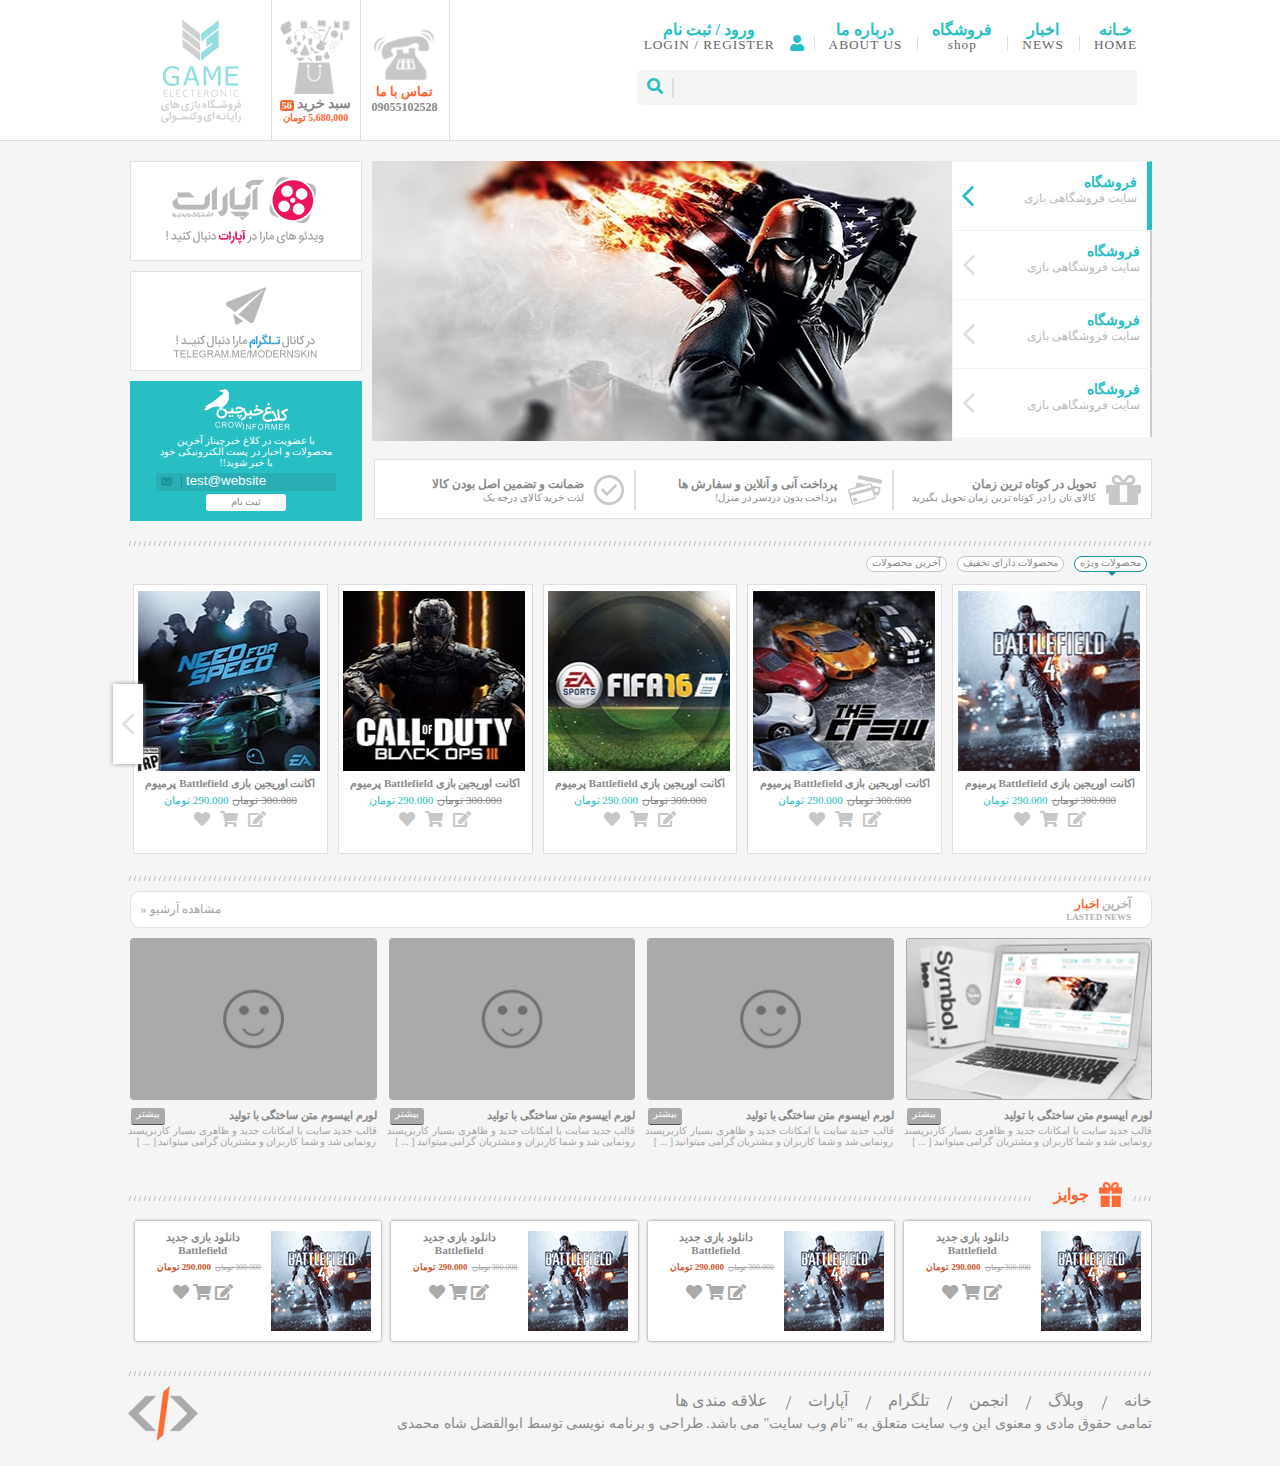
<file: index.html>
<html lang="fa" dir="rtl">

<head>
    <!-- meta tag -->
    <meta charset="UTF-8">
    <meta http-equiv="X-UA-Compatible" content="IE=edge">
    <meta name="viewport" content="width=device-width, initial-scale=1.0">

    <!-- title -->
    <title>صفحه ی اصلی</title>

    <!-- styles -->
    <link rel="stylesheet" href="style/style.css">
    <link rel="stylesheet" href="style/style-responsive.css">
    <link rel="stylesheet" href="style/index.css">
    <link rel="stylesheet" href="style/index-responsive.css">

    <!-- Fontawesome -->
    <link rel="stylesheet" href="https://cdnjs.cloudflare.com/ajax/libs/font-awesome/5.15.1/css/all.min.css" crossorigin="anonymous" />
    <link rel="stylesheet" href="https://cdnjs.cloudflare.com/ajax/libs/font-awesome/4.7.0/css/font-awesome.min.css">

</head>

<body>
    <!-- header -->
    <header>
        <div class="continer">
            <!-- navbar -->
            <nav>
                <div class="nav-right">
                    <div class="nav-list">
                        <i  class="fas fa-bars icon" id="nav-icon"></i>
                        <ul class="noresponsiv">
                            <!-- li = item -->
                            <li>
                                <a href="index.html">
                                    <h4>خـانه</h4>
                                    <h5>HOME</h5>
                                </a>
                            </li>
                            <!-- li = item -->
                            <li>
                                <a href="news.html">
                                    <h4>اخبار</h4>
                                    <h5>NEWS</h5>
                                </a>
                            </li>
                            <!-- li = item -->
                            <li>
                                <a href="single.html">
                                    <h4>فروشگاه</h4>
                                    <h5>shop</h5>
                                </a>
                            </li>
                            <!-- li = item -->
                            <li>
                                <a href="abut-As.html">
                                    <h4>درباره ما</h4>
                                    <h5>ABOUT US</h5>
                                </a>
                            </li>
                            <!-- li = item -->
                            <li>
                                <i class="fas fa-user icon-user"></i>
                                <a href="login.html">
                                    <h4>ورود / ثبت نام</h4>
                                    <h5>LOGIN / REGISTER</h5>
                                </a>
                            </li>
                        </ul>
                    </div>
                    <div class="nav-search">
                        <div class="search">
                            <input type="text" name="" id="text">
                            <i class="fas fa-search"></i>
                        </div>
                    </div>
                </div>
                <div class="nav-left">
                    <a class="phone">
                        <i></i>
                        <h4>تماس با ما</h4>
                        <h5>09055102528</h5>
                    </a>
                    <a class="buybag">
                        <i class="icon"></i>
                        <div>
                            <strong>سبد خرید</strong>
                            <span>56</span>
                        </div>
                        <span>5,680,000 تومان</span>
                    </a>
                    <a class="logo">
                        <img src="./imgs/logo.png" alt="">
                    </a>
                </div>
            </nav>
            <!-- end of navbar -->
        </div>
    </header>
    <!-- end of header -->
    <!-- sec slider -->
    <section class="slider">
        <div class="continer">
            <div class="slide">
                <!-- slider pictures -->
            <div class="slider-right">
                <div class="slider-box">
                    <!-- button -->
                    <div class="btns">
                        <!-- div=item -->
                        <div class="btn-item BtnItem1 active">
                            <h5>فروشگاه</h5>
                            <h6>سایت فروشگاهی بازی</h6>
                        </div>
                        <!-- div=item -->
                        <div class="btn-item BtnItem2">
                            <h5>فروشگاه</h5>
                            <h6>سایت فروشگاهی بازی</h6>
                        </div>
                        <!-- div=item -->
                        <div class="btn-item BtnItem3">
                            <h5>فروشگاه</h5>
                            <h6>سایت فروشگاهی بازی</h6>
                        </div>
                        <!-- div=item -->
                        <div class="btn-item BtnItem4">
                            <h5>فروشگاه</h5>
                            <h6>سایت فروشگاهی بازی</h6>
                        </div>
                    </div>
                    <!-- end of button -->
                    <!-- images -->
                    <div class="imgs">
                        <!-- img=item -->
                        <div class="img-item ImgItem1 active">
                            <img src="./pictures/slider1.jpg" alt="">
                        </div>
                        <!-- img=item -->
                        <div class="img-item ImgItem2">
                            <img src="./pictures/slider2.jpg" alt="">
                        </div>
                        <!-- img=item -->
                        <div class="img-item ImgItem3">
                            <img src="./pictures/slider3.jpg" alt="">
                        </div>
                        <!-- img=item -->
                        <div class="img-item ImgItem4">
                            <img src="./pictures/slider4.jpg" alt="">
                        </div>
                    </div>
                    <!-- end of images -->
                </div>
                <div class="levels">
                    <ul>
                        <li>
                            <div>
                                <i class="icon-gift"></i>
                            </div>
                            <div class="title">
                                <h5>تحویل در کوتاه ترین زمان</h5>
                                <p>کالای تان را در کوتاه ترین زمان تحویل بگیرید</p>
                            </div>
                        </li>
                        <li>
                            <div >
                                <i class="icon-pay"></i>
                            </div>
                            <div class="title">
                                <h5>پرداخت آنی و آنلاین و سفارش ها</h5>
                                <p>پرداخت بدون دردسر در منزل!</p>
                            </div>
                        </li>
                        <li>
                            <div>
                                <i class="icon-check"></i>
                            </div>
                            <div class="title">
                                <h5>ضمانت و تضمین اصل بودن کالا</h5>
                                <p>لذت خرید کالای درجه یک</p>
                            </div>
                        </li>
                    </ul>
                </div>
            </div> 
            <!-- end of slider pictures -->
            <!-- slider banners -->
            <div class="slider-left">
                <div class="ads">
                    <a href="#" target="_blank"><img src="./imgs/aparat.png" alt=""></a>
                </div>
                <div class="ads">
                    <a href="#" target="_blank"><img src="./imgs/telegram.png" alt=""></a>
                </div>
                <div class="newsletter">
                    <img src="./imgs/crow.png" alt="">
                    <p>با عضویت در کلاغ خبرچیناز آخرین محصولات و اخبار در پست الکترونیکی خود با خبر شوید!!</p>
                    <form>
                        <input type="email" name="" id="submit" placeholder="test@website">
                    </form>
                    <label for="submit">ثبت نام</label>
                </div>
            </div>
            <!-- end of slider banners -->
            </div>
        </div>
    </section>
    <div class="link"></div>
    <!-- end of sec slider -->

    


    <!-- main -->
    <main>
        <!-- order -->
        <section class="order">
            <div class="continer">
                <!-- tab -->
                <div class="obtns">
                    <ul>
                        <li><a href="#!" class="group1 active2">محصولات ویژه</a></li>
                        <li><a href="#!" class="group2">محصولات دارای تخفیف</a></li>
                        <li><a href="#!" class="group3">آخرین محصولات</a></li>
                    </ul>
                </div>
                <!-- end of tab -->
                <!-- item -->
                <div class="olist">
                    <!-- box1 -->
                    <div class="group-box groupBox1 active2" id="group">
                        <div class="prev prevNext1">
                            <div class="icon"></div>
                        </div>
                        <ul>
                            <!-- li=item -->
                            <li>
                                <div class="image">
                                    <img src="./pictures/product1.jpg" alt="">
                                    <div class="hover-box">
                                        <div class="icon-box">
                                            <a href="!# " class="childIcon1"><i class="fas fa-edit"></i></a>
                                            <a href="#" class="childIcon2"><i class="fas fa-shopping-cart"></i></a>
                                            <a href="#" class="childIcon3"><i class="fas fa-heart"></i></a>
                                        </div>
                                    </div>
                                </div>
                                <a href="single.html" class="title">
                                    <h2>اکانت اوریجین بازی Battlefield پرمیوم</h2>
                                </a>
                                <p>
                                    <span class="disprice">300.000 تومان</span>
                                    <span class="price">290.000 تومان</span>
                                </p>
                                <div class="icon-box">
                                    <a href="# " class="motherIcon"><i class="fas fa-edit"></i></a>
                                    <a href="#" class="motherIcon"><i class="fas fa-shopping-cart"></i></a>
                                    <a href="#" class="motherIcon"><i class="fas fa-heart"></i></a>
                                </div>
                            </li>
                            <!-- li=item -->
                            <li>
                                <div class="image">
                                    <img src="./pictures/product2.jpg" alt="">
                                    <div class="hover-box">
                                        <div class="icon-box">
                                            <a href="# " class="childIcon1"><i class="fas fa-edit"></i></a>
                                            <a href="#" class="childIcon2"><i class="fas fa-shopping-cart"></i></a>
                                            <a href="#" class="childIcon3"><i class="fas fa-heart"></i></a>
                                        </div>
                                    </div>
                                </div>
                                <a href="single.html" class="title">
                                    <h2>اکانت اوریجین بازی Battlefield پرمیوم</h2>
                                </a>
                                <p>
                                    <span class="disprice">300.000 تومان</span>
                                    <span class="price">290.000 تومان</span>
                                </p>
                                <div class="icon-box">
                                    <a href="# " class="motherIcon"><i class="fas fa-edit"></i></a>
                                    <a href="#" class="motherIcon"><i class="fas fa-shopping-cart"></i></a>
                                    <a href="#" class="motherIcon"><i class="fas fa-heart"></i></a>
                                </div>
                            </li>
                            <!-- li=item -->
                            <li>
                                <div class="image">
                                    <img src="./pictures/product3.jpg" alt="">
                                    <div class="hover-box">
                                        <div class="icon-box">
                                            <a href="# " class="childIcon1"><i class="fas fa-edit"></i></a>
                                            <a href="#" class="childIcon2"><i class="fas fa-shopping-cart"></i></a>
                                            <a href="#" class="childIcon3"><i class="fas fa-heart"></i></a>
                                        </div>
                                    </div>
                                </div>
                                <a href="single.html" class="title">
                                    <h2>اکانت اوریجین بازی Battlefield پرمیوم</h2>
                                </a>
                                <p>
                                    <span class="disprice">300.000 تومان</span>
                                    <span class="price">290.000 تومان</span>
                                </p>
                                <div class="icon-box">
                                    <a href="# " class="motherIcon"><i class="fas fa-edit"></i></a>
                                    <a href="#" class="motherIcon"><i class="fas fa-shopping-cart"></i></a>
                                    <a href="#" class="motherIcon"><i class="fas fa-heart"></i></a>
                                </div>
                            </li>
                            <!-- li=item -->
                            <li>
                                <div class="image">
                                    <img src="./pictures/product4.jpg" alt="">
                                    <div class="hover-box">
                                        <div class="icon-box">
                                            <a href="# " class="childIcon1"><i class="fas fa-edit"></i></a>
                                            <a href="#" class="childIcon2"><i class="fas fa-shopping-cart"></i></a>
                                            <a href="#" class="childIcon3"><i class="fas fa-heart"></i></a>
                                        </div>
                                    </div>
                                </div>
                                <a href="single.html" class="title">
                                    <h2>اکانت اوریجین بازی Battlefield پرمیوم</h2>
                                </a>
                                <p>
                                    <span class="disprice">300.000 تومان</span>
                                    <span class="price">290.000 تومان</span>
                                </p>
                                <div class="icon-box">
                                    <a href="# " class="motherIcon"><i class="fas fa-edit"></i></a>
                                    <a href="#" class="motherIcon"><i class="fas fa-shopping-cart"></i></a>
                                    <a href="#" class="motherIcon"><i class="fas fa-heart"></i></a>
                                </div>
                            </li>
                            <!-- li=item -->
                            <li>
                                <div class="image">
                                    <img src="./pictures/product5.jpg" alt="">
                                    <div class="hover-box">
                                        <div class="icon-box">
                                            <a href="# " class="childIcon1"><i class="fas fa-edit"></i></a>
                                            <a href="#" class="childIcon2"><i class="fas fa-shopping-cart"></i></a>
                                            <a href="#" class="childIcon3"><i class="fas fa-heart"></i></a>
                                        </div>
                                    </div>
                                </div>
                                <a href="single.html" class="title">
                                    <h2>اکانت اوریجین بازی Battlefield پرمیوم</h2>
                                </a>
                                <p>
                                    <span class="disprice">300.000 تومان</span>
                                    <span class="price">290.000 تومان</span>
                                </p>
                                <div class="icon-box">
                                    <a href="# " class="motherIcon"><i class="fas fa-edit"></i></a>
                                    <a href="#" class="motherIcon"><i class="fas fa-shopping-cart"></i></a>
                                    <a href="#" class="motherIcon"><i class="fas fa-heart"></i></a>
                                </div>
                            </li>
                        </ul>
                    </div>
                    <!-- end of box1 -->
                    <!-- box2 -->
                    <div class="group-box groupBox2" id="group">
                        <div class="next groupNext2">
                            <div class="icon"></div>
                        </div>
                        <div class="prev groupPrev2">
                            <div class="icon"></div>
                        </div>
                        <ul>
                            <!-- li=item -->
                            <li>
                                <div class="image">
                                    <img src="./pictures/product6.jpg" alt="">
                                    <div class="hover-box">
                                        <div class="icon-box">
                                            <a href="# " class="childIcon1"><i class="fas fa-edit"></i></a>
                                            <a href="#" class="childIcon2"><i class="fas fa-shopping-cart"></i></a>
                                            <a href="#" class="childIcon3"><i class="fas fa-heart"></i></a>
                                        </div>
                                    </div>
                                </div>
                                <a href="" class="title">
                                    <h2>اکانت اوریجین بازی Battlefield پرمیوم</h2>
                                </a>
                                <p>
                                    <span class="disprice">300.000 تومان</span>
                                    <span class="price">290.000 تومان</span>
                                </p>
                                <div class="icon-box">
                                    <a href="# " class="motherIcon"><i class="fas fa-edit"></i></a>
                                    <a href="#" class="motherIcon"><i class="fas fa-shopping-cart"></i></a>
                                    <a href="#" class="motherIcon"><i class="fas fa-heart"></i></a>
                                </div>
                            </li>
                            <!-- li=item -->
                            <li>
                                <div class="image">
                                    <img src="./pictures/product7.jpg" alt="">
                                    <div class="hover-box">
                                        <div class="icon-box">
                                            <a href="# " class="childIcon1"><i class="fas fa-edit"></i></a>
                                            <a href="#" class="childIcon2"><i class="fas fa-shopping-cart"></i></a>
                                            <a href="#" class="childIcon3"><i class="fas fa-heart"></i></a>
                                        </div>
                                    </div>
                                </div>
                                <a href="" class="title">
                                    <h2>اکانت اوریجین بازی Battlefield پرمیوم</h2>
                                </a>
                                <p>
                                    <span class="disprice">300.000 تومان</span>
                                    <span class="price">290.000 تومان</span>
                                </p>
                                <div class="icon-box">
                                    <a href="# " class="motherIcon"><i class="fas fa-edit"></i></a>
                                    <a href="#" class="motherIcon"><i class="fas fa-shopping-cart"></i></a>
                                    <a href="#" class="motherIcon"><i class="fas fa-heart"></i></a>
                                </div>
                            </li>
                            <!-- li=item -->
                            <li>
                                <div class="image">
                                    <img src="./pictures/product8.jpg" alt="">
                                    <div class="hover-box">
                                        <div class="icon-box">
                                            <a href="# " class="childIcon1"><i class="fas fa-edit"></i></a>
                                            <a href="#" class="childIcon2"><i class="fas fa-shopping-cart"></i></a>
                                            <a href="#" class="childIcon3"><i class="fas fa-heart"></i></a>
                                        </div>
                                    </div>
                                </div>
                                <a href="" class="title">
                                    <h2>اکانت اوریجین بازی Battlefield پرمیوم</h2>
                                </a>
                                <p>
                                    <span class="disprice">300.000 تومان</span>
                                    <span class="price">290.000 تومان</span>
                                </p>
                                <div class="icon-box">
                                    <a href="# " class="motherIcon"><i class="fas fa-edit"></i></a>
                                    <a href="#" class="motherIcon"><i class="fas fa-shopping-cart"></i></a>
                                    <a href="#" class="motherIcon"><i class="fas fa-heart"></i></a>
                                </div>
                            </li>
                            <!-- li=item -->
                            <li>
                                <div class="image">
                                    <img src="./pictures/product9.jpg" alt="">
                                    <div class="hover-box">
                                        <div class="icon-box">
                                            <a href="# " class="childIcon1"><i class="fas fa-edit"></i></a>
                                            <a href="#" class="childIcon2"><i class="fas fa-shopping-cart"></i></a>
                                            <a href="#" class="childIcon3"><i class="fas fa-heart"></i></a>
                                        </div>
                                    </div>
                                </div>
                                <a href="" class="title">
                                    <h2>اکانت اوریجین بازی Battlefield پرمیوم</h2>
                                </a>
                                <p>
                                    <span class="disprice">300.000 تومان</span>
                                    <span class="price">290.000 تومان</span>
                                </p>
                                <div class="icon-box">
                                    <a href="# " class="motherIcon"><i class="fas fa-edit"></i></a>
                                    <a href="#" class="motherIcon"><i class="fas fa-shopping-cart"></i></a>
                                    <a href="#" class="motherIcon"><i class="fas fa-heart"></i></a>
                                </div>
                            </li>
                            <!-- li=item -->
                            <li>
                                <div class="image">
                                    <img src="./pictures/product10.jpg" alt="">
                                    <div class="hover-box">
                                        <div class="icon-box">
                                            <a href="# " class="childIcon1"><i class="fas fa-edit"></i></a>
                                            <a href="#" class="childIcon2"><i class="fas fa-shopping-cart"></i></a>
                                            <a href="#" class="childIcon3"><i class="fas fa-heart"></i></a>
                                        </div>
                                    </div>
                                </div>
                                <a href="" class="title">
                                    <h2>اکانت اوریجین بازی Battlefield پرمیوم</h2>
                                </a>
                                <p>
                                    <span class="disprice">300.000 تومان</span>
                                    <span class="price">290.000 تومان</span>
                                </p>
                                <div class="icon-box">
                                    <a href="# " class="motherIcon"><i class="fas fa-edit"></i></a>
                                    <a href="#" class="motherIcon"><i class="fas fa-shopping-cart"></i></a>
                                    <a href="#" class="motherIcon"><i class="fas fa-heart"></i></a>
                                </div>
                            </li>
                        </ul>
                    </div>
                    <!-- end of box2 -->
                    <!-- box1 -->
                    <div class="group-box groupBox3" id="group">
                        <div class="next groupNext3">
                            <div class="icon"></div>
                        </div>
                        <ul>
                            <!-- li=item -->
                            <li>
                                <div class="image">
                                    <img src="./pictures/product11.jpg" alt="">
                                    <div class="hover-box">
                                        <div class="icon-box">
                                            <a href="# " class="childIcon1"><i class="fas fa-edit"></i></a>
                                            <a href="#" class="childIcon2"><i class="fas fa-shopping-cart"></i></a>
                                            <a href="#" class="childIcon3"><i class="fas fa-heart"></i></a>
                                        </div>
                                    </div>
                                </div>
                                <a href="" class="title">
                                    <h2>اکانت اوریجین بازی Battlefield پرمیوم</h2>
                                </a>
                                <p>
                                    <span class="disprice">300.000 تومان</span>
                                    <span class="price">290.000 تومان</span>
                                </p>
                                <div class="icon-box">
                                    <a href="# " class="motherIcon"><i class="fas fa-edit"></i></a>
                                    <a href="#" class="motherIcon"><i class="fas fa-shopping-cart"></i></a>
                                    <a href="#" class="motherIcon"><i class="fas fa-heart"></i></a>
                                </div>
                            </li>
                            <!-- li=item -->
                            <li>
                                <div class="image">
                                    <img src="./pictures/product12.jpg" alt="">
                                    <div class="hover-box">
                                        <div class="icon-box">
                                            <a href="# " class="childIcon1"><i class="fas fa-edit"></i></a>
                                            <a href="#" class="childIcon2"><i class="fas fa-shopping-cart"></i></a>
                                            <a href="#" class="childIcon3"><i class="fas fa-heart"></i></a>
                                        </div>
                                    </div>
                                </div>
                                <a href="" class="title">
                                    <h2>اکانت اوریجین بازی Battlefield پرمیوم</h2>
                                </a>
                                <p>
                                    <span class="disprice">300.000 تومان</span>
                                    <span class="price">290.000 تومان</span>
                                </p>
                                <div class="icon-box">
                                    <a href="# " class="motherIcon"><i class="fas fa-edit"></i></a>
                                    <a href="#" class="motherIcon"><i class="fas fa-shopping-cart"></i></a>
                                    <a href="#" class="motherIcon"><i class="fas fa-heart"></i></a>
                                </div>
                            </li>
                            <!-- li=item -->
                            <li>
                                <div class="image">
                                    <img src="./pictures/product13.jpg" alt="">
                                    <div class="hover-box">
                                        <div class="icon-box">
                                            <a href="# " class="childIcon1"><i class="fas fa-edit"></i></a>
                                            <a href="#" class="childIcon2"><i class="fas fa-shopping-cart"></i></a>
                                            <a href="#" class="childIcon3"><i class="fas fa-heart"></i></a>
                                        </div>
                                    </div>
                                </div>
                                <a href="" class="title">
                                    <h2>اکانت اوریجین بازی Battlefield پرمیوم</h2>
                                </a>
                                <p>
                                    <span class="disprice">300.000 تومان</span>
                                    <span class="price">290.000 تومان</span>
                                </p>
                                <div class="icon-box">
                                    <a href="# " class="motherIcon"><i class="fas fa-edit"></i></a>
                                    <a href="#" class="motherIcon"><i class="fas fa-shopping-cart"></i></a>
                                    <a href="#" class="motherIcon"><i class="fas fa-heart"></i></a>
                                </div>
                            </li>
                            <!-- li=item -->
                            <li>
                                <div class="image">
                                    <img src="./pictures/product14.jpg" alt="">
                                    <div class="hover-box">
                                        <div class="icon-box">
                                            <a href="# " class="childIcon1"><i class="fas fa-edit"></i></a>
                                            <a href="#" class="childIcon2"><i class="fas fa-shopping-cart"></i></a>
                                            <a href="#" class="childIcon3"><i class="fas fa-heart"></i></a>
                                        </div>
                                    </div>
                                </div>
                                <a href="" class="title">
                                    <h2>اکانت اوریجین بازی Battlefield پرمیوم</h2>
                                </a>
                                <p>
                                    <span class="disprice">300.000 تومان</span>
                                    <span class="price">290.000 تومان</span>
                                </p>
                                <div class="icon-box">
                                    <a href="# " class="motherIcon"><i class="fas fa-edit"></i></a>
                                    <a href="#" class="motherIcon"><i class="fas fa-shopping-cart"></i></a>
                                    <a href="#" class="motherIcon"><i class="fas fa-heart"></i></a>
                                </div>
                            </li>
                            <!-- li=item -->
                            <li>
                                <div class="image">
                                    <img src="./pictures/product15.jpg" alt="">
                                    <div class="hover-box">
                                        <div class="icon-box">
                                            <a href="# " class="childIcon1"><i class="fas fa-edit"></i></a>
                                            <a href="#" class="childIcon2"><i class="fas fa-shopping-cart"></i></a>
                                            <a href="#" class="childIcon3"><i class="fas fa-heart"></i></a>
                                        </div>
                                    </div>
                                </div>
                                <a href="" class="title">
                                    <h2>اکانت اوریجین بازی Battlefield پرمیوم</h2>
                                </a>
                                <p>
                                    <span class="disprice">300.000 تومان</span>
                                    <span class="price">290.000 تومان</span>
                                </p>
                                <div class="icon-box">
                                    <a href="# " class="motherIcon"><i class="fas fa-edit"></i></a>
                                    <a href="#" class="motherIcon"><i class="fas fa-shopping-cart"></i></a>
                                    <a href="#" class="motherIcon"><i class="fas fa-heart"></i></a>
                                </div>
                            </li>
                        </ul>
                    </div>
                    <!-- end of box1 -->
                </div>
                <!-- end of item -->
            </div>
        </section>
        <!-- end of order -->
        <!-- news -->
        <div class="link"></div>
        <section class="news">
            <div class="continer">
                <!-- title -->
                <div class="title" id="news">
                    <div class="right">
                        <!-- <i></i> -->
                        <h3>
                            <span>آخرین</span>
                            <strong>اخبار</strong>
                        </h3>
                        <h5>LASTED NEWS</h5>
                    </div>
                    <a href="">مشاهده آرشیو «</a>
                </div>
                <!-- end of title -->
                <!-- list item news -->
                <div class="list">
                    <ul>
                        <!-- li=item -->
                        <li>
                            <img src="./pictures/news2.jpg" alt="">
                            <a href="news.html">
                                <h2>لورم ایپسوم متن ساختگی با تولید</h2>
                                <span>بیشتر</span>
                            </a>
                            <p>قالب جدید سایت با امکانات جدید و ظاهری بسیار کاربرپسند رونمایی شد و شما کاربران و مشتریان
                                گرامی میتوانید [ ... ]
                            </p>
                        </li>
                        <!-- li=item -->
                        <li>
                            <img src="./pictures/news1.jpg" alt="">
                            <a href="#">
                                <h2>لورم ایپسوم متن ساختگی با تولید</h2>
                                <span>بیشتر</span>
                            </a>
                            <p>قالب جدید سایت با امکانات جدید و ظاهری بسیار کاربرپسند رونمایی شد و شما کاربران و مشتریان
                                گرامی میتوانید [ ... ]
                            </p>
                        </li>
                        <!-- li=item -->
                        <li>
                            <img src="./pictures/news1.jpg" alt="">
                            <a href="#">
                                <h2>لورم ایپسوم متن ساختگی با تولید</h2>
                                <span>بیشتر</span>
                            </a>
                            <p>قالب جدید سایت با امکانات جدید و ظاهری بسیار کاربرپسند رونمایی شد و شما کاربران و مشتریان
                                گرامی میتوانید [ ... ]
                            </p>
                        </li>
                        <!-- li=item -->
                        <li>
                            <img src="./pictures/news1.jpg" alt="">
                            <a href="#">
                                <h2>لورم ایپسوم متن ساختگی با تولید</h2>
                                <span>بیشتر</span>
                            </a>
                            <p>قالب جدید سایت با امکانات جدید و ظاهری بسیار کاربرپسند رونمایی شد و شما کاربران و مشتریان
                                گرامی میتوانید [ ... ]
                            </p>
                        </li>
                        <!-- end of li=item -->
                    </ul>
                </div>
                <!-- list item news-->
            </div>
        </section>
        <!-- end of news -->
    </main>
    <!-- end of main -->

    
    
    
    <!-- list products -->
    <div class="link">
        <div class="title-gift">
            <i class="icon-gift"></i>
            <h4>جوایز</h4>
        </div>
    </div>
    <section class="gifts">
        <div class="continer">
            <ul>
                <!-- li==item -->
                <li>
                    <div class="image">
                        <img src="./pictures/gift.jpg" alt="">
                    </div>
                    <div class="text">
                        <a href="single.html" class="title">
                            <h2>دانلود بازی جدید Battlefield</h2>
                        </a>
                        <p>
                            <span class="disprice">300.000 تومان</span>
                            <span class="price">290.000 تومان</span>
                        </p>
                        <div class="icon-box">
                            <a href="# " class="motherIcon"><i class="fas fa-edit"></i></a>
                            <a href="#" class="motherIcon"><i class="fas fa-shopping-cart"></i></a>
                            <a href="#" class="motherIcon"><i class="fas fa-heart"></i></a>
                        </div>
                    </div>
                </li>
                <!-- li==item -->
                <li>
                    <div class="image">
                        <img src="./pictures/gift.jpg" alt="">
                    </div>
                    <div class="text">
                        <a href="single.html" class="title">
                            <h2>دانلود بازی جدید Battlefield</h2>
                        </a>
                        <p>
                            <span class="disprice">300.000 تومان</span>
                            <span class="price">290.000 تومان</span>
                        </p>
                        <div class="icon-box">
                            <a href="# " class="motherIcon"><i class="fas fa-edit"></i></a>
                            <a href="#" class="motherIcon"><i class="fas fa-shopping-cart"></i></a>
                            <a href="#" class="motherIcon"><i class="fas fa-heart"></i></a>
                        </div>
                    </div>
                </li>
                <!-- li==item -->
                <li>
                    <div class="image">
                        <img src="./pictures/gift.jpg" alt="">
                    </div>
                    <div class="text">
                        <a href="single.html" class="title">
                            <h2>دانلود بازی جدید Battlefield</h2>
                        </a>
                        <p>
                            <span class="disprice">300.000 تومان</span>
                            <span class="price">290.000 تومان</span>
                        </p>
                        <div class="icon-box">
                            <a href="# " class="motherIcon"><i class="fas fa-edit"></i></a>
                            <a href="#" class="motherIcon"><i class="fas fa-shopping-cart"></i></a>
                            <a href="#" class="motherIcon"><i class="fas fa-heart"></i></a>
                        </div>
                    </div>
                </li>
                <!-- li==item -->
                <li>
                    <div class="image">
                        <img src="./pictures/gift.jpg" alt="">
                    </div>
                    <div class="text">
                        <a href="single.html" class="title">
                            <h2>دانلود بازی جدید Battlefield</h2>
                        </a>
                        <p>
                            <span class="disprice">300.000 تومان</span>
                            <span class="price">290.000 تومان</span>
                        </p>
                        <div class="icon-box">
                            <a href="# " class="motherIcon"><i class="fas fa-edit"></i></a>
                            <a href="#" class="motherIcon"><i class="fas fa-shopping-cart"></i></a>
                            <a href="#" class="motherIcon"><i class="fas fa-heart"></i></a>
                        </div>
                    </div>
                </li>
            </ul>
        </div>
    </section>
    <!-- end of list products -->

    <!-- footer -->
    <div class="link"></div>
    <footer>
        <div class="continer">
            <div class="right">
                <ul>
                    <li><a href="#">خانه</a></li>
                    <li><a href="#">وبلاگ</a></li>
                    <li><a href="#">انجمن</a></li>
                    <li><a href="#">تلگرام</a></li>
                    <li><a href="#">آپارات</a></li>
                    <li><a href="#">علاقه مندی ها</a></li>
                </ul>
                <p>تمامی حقوق مادی و معنوی این وب سایت متعلق به "نام وب سایت" می باشد. طراحی و برنامه نویسی توسط ابوالقضل شاه محمدی</p>
            </div>
            <div class="left">
                <img src="./imgs/footerIcon.png" alt="">
            </div>
        </div>
    </footer>
    <!-- end of footer -->

    <!-- script -->
    <script src="js/jquery-3.3.1.min.js"></script>
    <script src="js/script.js"></script>
</body>

</html>
</file>
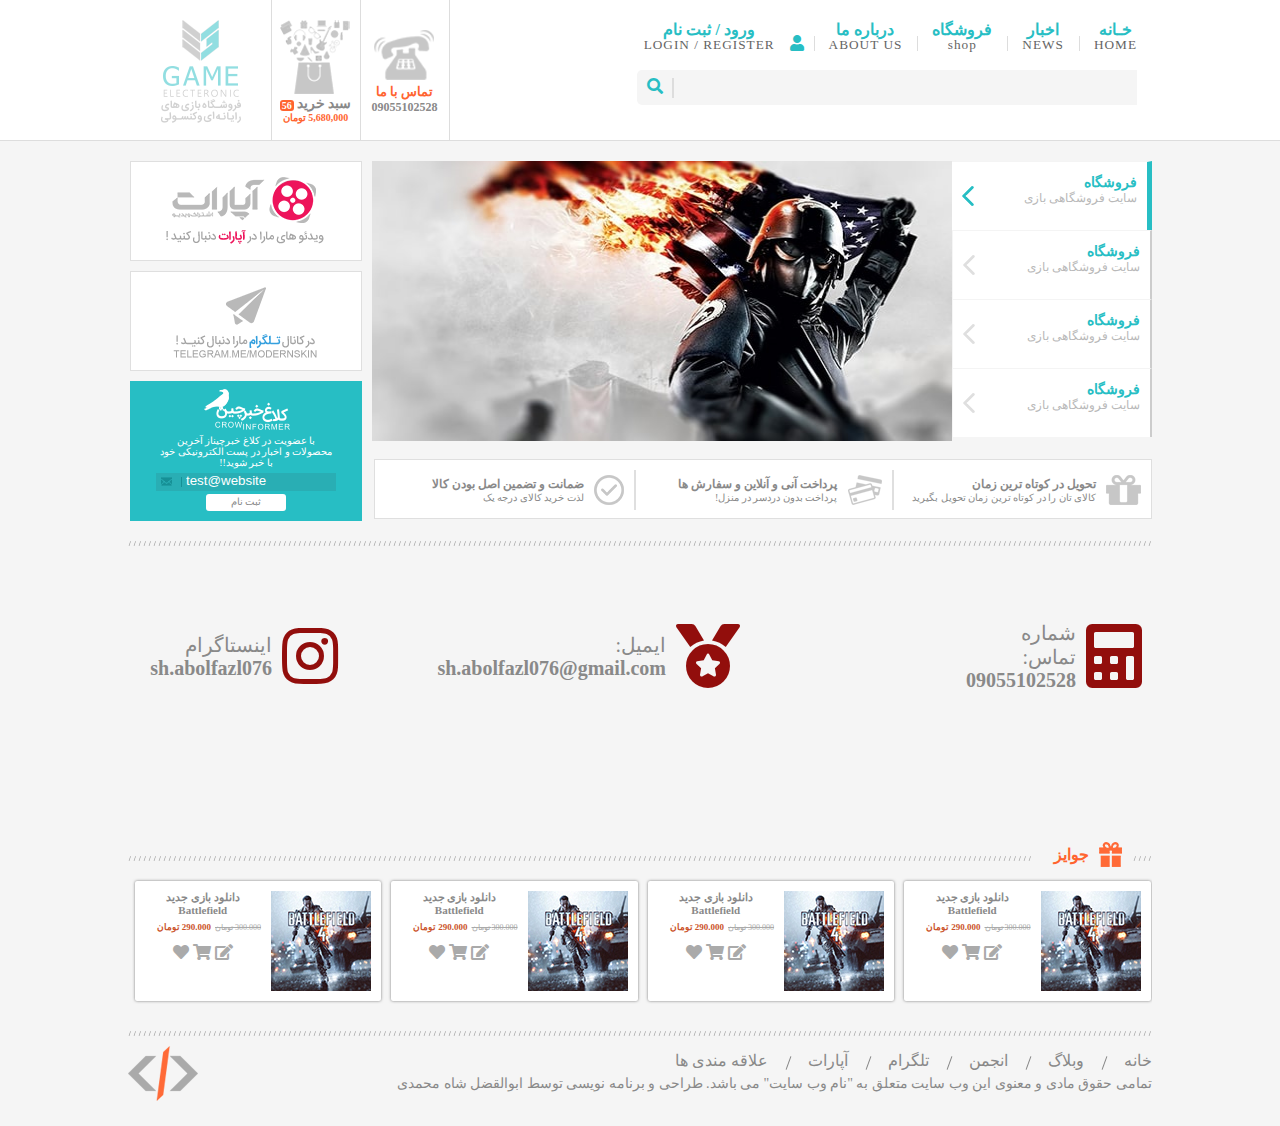
<file: abut-As.html>
<html lang="fa" dir="rtl">

<head>
    <!-- meta tag -->
    <meta charset="UTF-8">
    <meta http-equiv="X-UA-Compatible" content="IE=edge">
    <meta name="viewport" content="width=device-width, initial-scale=1.0">

    <!-- title -->
    <title>درباره ی ما</title>

    <!-- styles -->
    <link rel="stylesheet" href="style/style.css">
    <link rel="stylesheet" href="style/style-responsive.css">
    <link rel="stylesheet" href="style/abut-As.css">
    <!-- Fontawesome -->
    <link rel="stylesheet" href="https://cdnjs.cloudflare.com/ajax/libs/font-awesome/5.15.1/css/all.min.css" crossorigin="anonymous" />
    <link rel="stylesheet" href="https://cdnjs.cloudflare.com/ajax/libs/font-awesome/4.7.0/css/font-awesome.min.css">

</head>

<body>
    <!-- header -->
    <header>
        <div class="continer">
            <!-- navbar -->
            <nav>
                <div class="nav-right">
                    <div class="nav-list">
                        <i  class="fas fa-bars icon" id="nav-icon"></i>
                        <ul class="noresponsiv">
                            <!-- li = item -->
                            <li>
                                <a href="index.html">
                                    <h4>خـانه</h4>
                                    <h5>HOME</h5>
                                </a>
                            </li>
                            <!-- li = item -->
                            <li>
                                <a href="news.html">
                                    <h4>اخبار</h4>
                                    <h5>NEWS</h5>
                                </a>
                            </li>
                            <!-- li = item -->
                            <li>
                                <a href="single.html">
                                    <h4>فروشگاه</h4>
                                    <h5>shop</h5>
                                </a>
                            </li>
                            <!-- li = item -->
                            <li>
                                <a href="abut-As.html">
                                    <h4>درباره ما</h4>
                                    <h5>ABOUT US</h5>
                                </a>
                            </li>
                            <!-- li = item -->
                            <li>
                                <i class="fas fa-user icon-user"></i>
                                <a href="login.html">
                                    <h4>ورود / ثبت نام</h4>
                                    <h5>LOGIN / REGISTER</h5>
                                </a>
                            </li>
                        </ul>
                    </div>
                    <div class="nav-search">
                        <div class="search">
                            <input type="text" name="" id="text">
                            <i class="fas fa-search"></i>
                        </div>
                    </div>
                </div>
                <div class="nav-left">
                    <a class="phone">
                        <i></i>
                        <h4>تماس با ما</h4>
                        <h5>09055102528</h5>
                    </a>
                    <a class="buybag">
                        <i class="icon"></i>
                        <div>
                            <strong>سبد خرید</strong>
                            <span>56</span>
                        </div>
                        <span>5,680,000 تومان</span>
                    </a>
                    <a class="logo">
                        <img src="./imgs/logo.png" alt="">
                    </a>
                </div>
            </nav>
            <!-- end of navbar -->
        </div>
    </header>
    <!-- end of header -->
    <!-- sec slider -->
    <section class="slider">
        <div class="continer">
            <div class="slide">
                <!-- slider pictures -->
            <div class="slider-right">
                <div class="slider-box">
                    <!-- button -->
                    <div class="btns">
                        <!-- div=item -->
                        <div class="btn-item BtnItem1 active">
                            <h5>فروشگاه</h5>
                            <h6>سایت فروشگاهی بازی</h6>
                        </div>
                        <!-- div=item -->
                        <div class="btn-item BtnItem2">
                            <h5>فروشگاه</h5>
                            <h6>سایت فروشگاهی بازی</h6>
                        </div>
                        <!-- div=item -->
                        <div class="btn-item BtnItem3">
                            <h5>فروشگاه</h5>
                            <h6>سایت فروشگاهی بازی</h6>
                        </div>
                        <!-- div=item -->
                        <div class="btn-item BtnItem4">
                            <h5>فروشگاه</h5>
                            <h6>سایت فروشگاهی بازی</h6>
                        </div>
                    </div>
                    <!-- end of button -->
                    <!-- images -->
                    <div class="imgs">
                        <!-- img=item -->
                        <div class="img-item ImgItem1 active">
                            <img src="./pictures/slider1.jpg" alt="">
                        </div>
                        <!-- img=item -->
                        <div class="img-item ImgItem2">
                            <img src="./pictures/slider2.jpg" alt="">
                        </div>
                        <!-- img=item -->
                        <div class="img-item ImgItem3">
                            <img src="./pictures/slider3.jpg" alt="">
                        </div>
                        <!-- img=item -->
                        <div class="img-item ImgItem4">
                            <img src="./pictures/slider4.jpg" alt="">
                        </div>
                    </div>
                    <!-- end of images -->
                </div>
                <div class="levels">
                    <ul>
                        <li>
                            <div>
                                <i class="icon-gift"></i>
                            </div>
                            <div class="title">
                                <h5>تحویل در کوتاه ترین زمان</h5>
                                <p>کالای تان را در کوتاه ترین زمان تحویل بگیرید</p>
                            </div>
                        </li>
                        <li>
                            <div >
                                <i class="icon-pay"></i>
                            </div>
                            <div class="title">
                                <h5>پرداخت آنی و آنلاین و سفارش ها</h5>
                                <p>پرداخت بدون دردسر در منزل!</p>
                            </div>
                        </li>
                        <li>
                            <div>
                                <i class="icon-check"></i>
                            </div>
                            <div class="title">
                                <h5>ضمانت و تضمین اصل بودن کالا</h5>
                                <p>لذت خرید کالای درجه یک</p>
                            </div>
                        </li>
                    </ul>
                </div>
            </div> 
            <!-- end of slider pictures -->
            <!-- slider banners -->
            <div class="slider-left">
                <div class="ads">
                    <a href="#" target="_blank"><img src="./imgs/aparat.png" alt=""></a>
                </div>
                <div class="ads">
                    <a href="#" target="_blank"><img src="./imgs/telegram.png" alt=""></a>
                </div>
                <div class="newsletter">
                    <img src="./imgs/crow.png" alt="">
                    <p>با عضویت در کلاغ خبرچیناز آخرین محصولات و اخبار در پست الکترونیکی خود با خبر شوید!!</p>
                    <form>
                        <input type="email" name="" id="submit" placeholder="test@website">
                    </form>
                    <label for="submit">ثبت نام</label>
                </div>
            </div>
            <!-- end of slider banners -->
            </div>
        </div>
    </section>
    <div class="link"></div>
    <!-- end of sec slider -->

    


    <!-- main -->
    <main>
        <div class="continer">
            <div class="title">
                <i class="fas fa-calculator fa-4x"></i>
                <p>
                    <span>شماره تماس:</span>
                    <strong>09055102528</strong>
                </p>
            </div>
            <div class="title">
                <i class="fas fa-medal fa-4x"></i>
                <p>
                    <span>ایمیل: </span>
                    <strong>sh.abolfazl076@gmail.com</strong>
                </p>
            </div>
            <div class="title">
                <i class="fab fa-instagram fa-4x"></i>
                <p>
                    <span>اینستاگرام</span>
                    <strong>sh.abolfazl076</strong>
                </p>
            </div>
        </div>
    </main>
    <!-- end of main -->

    
    
    
    <!-- list products -->
    <div class="link">
        <div class="title-gift">
            <i class="icon-gift"></i>
            <h4>جوایز</h4>
        </div>
    </div>
    <section class="gifts">
        <div class="continer">
            <ul>
                <!-- li==item -->
                <li>
                    <div class="image">
                        <img src="./pictures/gift.jpg" alt="">
                    </div>
                    <div class="text">
                        <a href="single.html" class="title">
                            <h2>دانلود بازی جدید Battlefield</h2>
                        </a>
                        <p>
                            <span class="disprice">300.000 تومان</span>
                            <span class="price">290.000 تومان</span>
                        </p>
                        <div class="icon-box">
                            <a href="# " class="motherIcon"><i class="fas fa-edit"></i></a>
                            <a href="#" class="motherIcon"><i class="fas fa-shopping-cart"></i></a>
                            <a href="#" class="motherIcon"><i class="fas fa-heart"></i></a>
                        </div>
                    </div>
                </li>
                <!-- li==item -->
                <li>
                    <div class="image">
                        <img src="./pictures/gift.jpg" alt="">
                    </div>
                    <div class="text">
                        <a href="single.html" class="title">
                            <h2>دانلود بازی جدید Battlefield</h2>
                        </a>
                        <p>
                            <span class="disprice">300.000 تومان</span>
                            <span class="price">290.000 تومان</span>
                        </p>
                        <div class="icon-box">
                            <a href="# " class="motherIcon"><i class="fas fa-edit"></i></a>
                            <a href="#" class="motherIcon"><i class="fas fa-shopping-cart"></i></a>
                            <a href="#" class="motherIcon"><i class="fas fa-heart"></i></a>
                        </div>
                    </div>
                </li>
                <!-- li==item -->
                <li>
                    <div class="image">
                        <img src="./pictures/gift.jpg" alt="">
                    </div>
                    <div class="text">
                        <a href="single.html" class="title">
                            <h2>دانلود بازی جدید Battlefield</h2>
                        </a>
                        <p>
                            <span class="disprice">300.000 تومان</span>
                            <span class="price">290.000 تومان</span>
                        </p>
                        <div class="icon-box">
                            <a href="# " class="motherIcon"><i class="fas fa-edit"></i></a>
                            <a href="#" class="motherIcon"><i class="fas fa-shopping-cart"></i></a>
                            <a href="#" class="motherIcon"><i class="fas fa-heart"></i></a>
                        </div>
                    </div>
                </li>
                <!-- li==item -->
                <li>
                    <div class="image">
                        <img src="./pictures/gift.jpg" alt="">
                    </div>
                    <div class="text">
                        <a href="single.html" class="title">
                            <h2>دانلود بازی جدید Battlefield</h2>
                        </a>
                        <p>
                            <span class="disprice">300.000 تومان</span>
                            <span class="price">290.000 تومان</span>
                        </p>
                        <div class="icon-box">
                            <a href="# " class="motherIcon"><i class="fas fa-edit"></i></a>
                            <a href="#" class="motherIcon"><i class="fas fa-shopping-cart"></i></a>
                            <a href="#" class="motherIcon"><i class="fas fa-heart"></i></a>
                        </div>
                    </div>
                </li>
            </ul>
        </div>
    </section>
    <!-- end of list products -->

    <!-- footer -->
    <div class="link"></div>
    <footer>
        <div class="continer">
            <div class="right">
                <ul>
                    <li><a href="#">خانه</a></li>
                    <li><a href="#">وبلاگ</a></li>
                    <li><a href="#">انجمن</a></li>
                    <li><a href="#">تلگرام</a></li>
                    <li><a href="#">آپارات</a></li>
                    <li><a href="#">علاقه مندی ها</a></li>
                </ul>
                <p>تمامی حقوق مادی و معنوی این وب سایت متعلق به "نام وب سایت" می باشد. طراحی و برنامه نویسی توسط ابوالقضل شاه محمدی</p>
            </div>
            <div class="left">
                <img src="./imgs/footerIcon.png" alt="">
            </div>
        </div>
    </footer>
    <!-- end of footer -->

    <!-- script -->
    <script src="js/jquery-3.3.1.min.js"></script>
    <script src="js/script.js"></script>
</body>

</html>
</file>
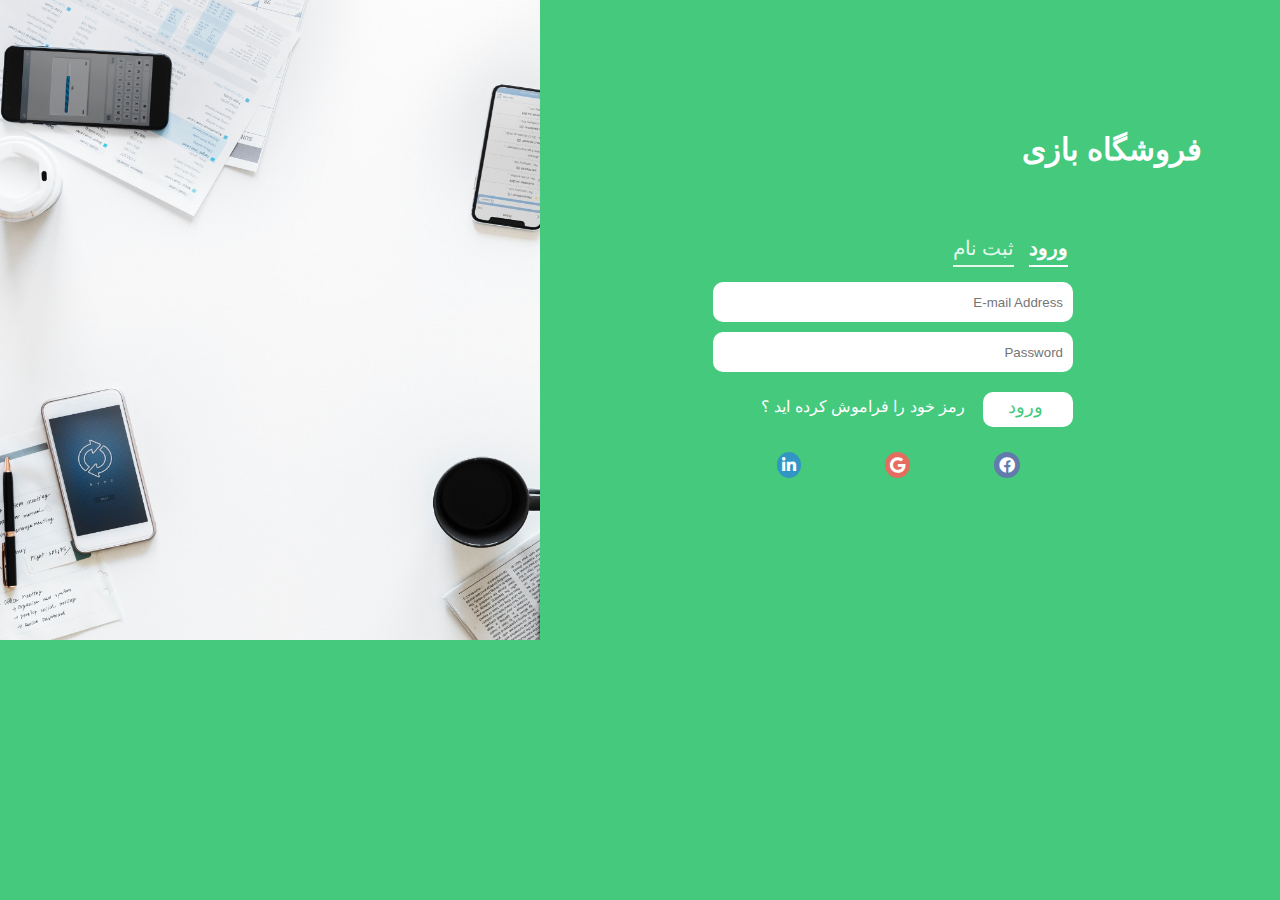
<file: login.html>
<!DOCTYPE html>
<html lang="en">
<head>
        <!-- meta tag -->
        <meta charset="UTF-8">
        <meta http-equiv="X-UA-Compatible" content="IE=edge">
        <meta name="viewport" content="width=device-width, initial-scale=1.0">
    
        <!-- title -->
        <title>صفحه ورود</title>
    
        <!-- styles -->
        <link rel="stylesheet" href="style/login.css">
    
        <!-- Fontawesome -->
        <link rel="stylesheet" href="https://cdnjs.cloudflare.com/ajax/libs/font-awesome/5.15.1/css/all.min.css" crossorigin="anonymous" />
        <link rel="stylesheet" href="https://cdnjs.cloudflare.com/ajax/libs/font-awesome/4.7.0/css/font-awesome.min.css">    
</head>
<body>


    <section>
        <div class="right">
            <div class="login">
                <div class="title">
                    <a href="login.html" class="log">ورود</a>
                    <a href="registry.html" class="register">ثبت نام</a>
                </div>
                <form action="">
                    <input type="text" name="" id="" placeholder="E-mail Address">
                    <input type="password" name="" value="" placeholder="Password">
                    <button>ورود</button>
                </form>
                <div class="icon-box">
                    <a href="#" class=""><i class="fab fa-facebook-f icon1"></i></a>
                    <a href="#" class=""><i class="fab fa-google icon2"></i></i></a>
                    <a href="#" class=""><i class="fab fa-linkedin-in icon3"></i></i></a>
                </div>
            </div>
        </div>
        <div class="img">
            <img src="imgs/bg-login.jpg" alt="">
        </div>
    </section>



</body>
</html>
</file>
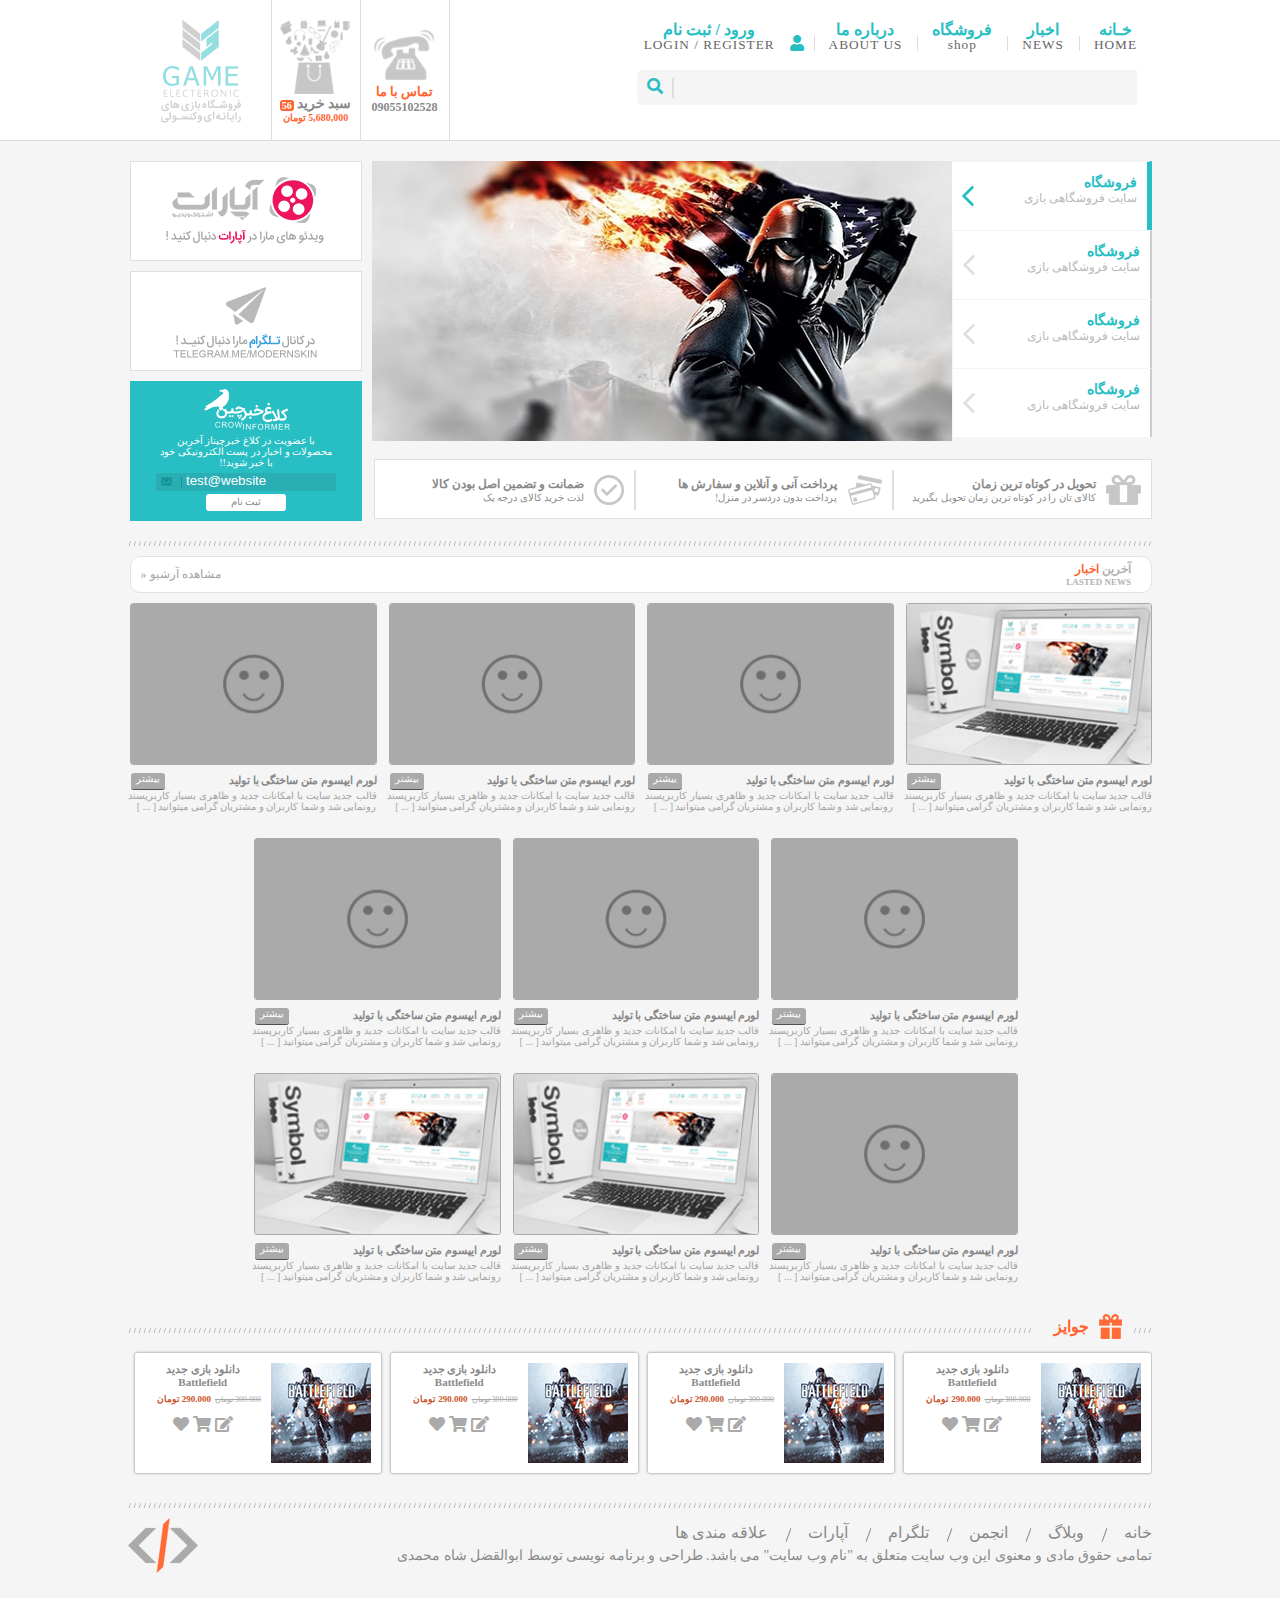
<file: news.html>
<html lang="fa" dir="rtl">

<head>
    <!-- meta tag -->
    <meta charset="UTF-8">
    <meta http-equiv="X-UA-Compatible" content="IE=edge">
    <meta name="viewport" content="width=device-width, initial-scale=1.0">

    <!-- title -->
    <title>صفحه ی اصلی</title>

    <!-- styles -->
    <link rel="stylesheet" href="style/style.css">
    <link rel="stylesheet" href="style/style-responsive.css">
    <link rel="stylesheet" href="style/index.css">
    <link rel="stylesheet" href="style/index-responsive.css">

    <!-- Fontawesome -->
    <link rel="stylesheet" href="https://cdnjs.cloudflare.com/ajax/libs/font-awesome/5.15.1/css/all.min.css" crossorigin="anonymous" />
    <link rel="stylesheet" href="https://cdnjs.cloudflare.com/ajax/libs/font-awesome/4.7.0/css/font-awesome.min.css">

</head>

<body>
    <!-- header -->
    <header>
        <div class="continer">
            <!-- navbar -->
            <nav>
                <div class="nav-right">
                    <div class="nav-list">
                        <i  class="fas fa-bars icon" id="nav-icon"></i>
                        <ul class="noresponsiv">
                            <!-- li = item -->
                            <li>
                                <a href="index.html">
                                    <h4>خـانه</h4>
                                    <h5>HOME</h5>
                                </a>
                            </li>
                            <!-- li = item -->
                            <li>
                                <a href="news.html">
                                    <h4>اخبار</h4>
                                    <h5>NEWS</h5>
                                </a>
                            </li>
                            <!-- li = item -->
                            <li>
                                <a href="single.html">
                                    <h4>فروشگاه</h4>
                                    <h5>shop</h5>
                                </a>
                            </li>
                            <!-- li = item -->
                            <li>
                                <a href="abut-As.html">
                                    <h4>درباره ما</h4>
                                    <h5>ABOUT US</h5>
                                </a>
                            </li>
                            <!-- li = item -->
                            <li>
                                <i class="fas fa-user icon-user"></i>
                                <a href="login.html">
                                    <h4>ورود / ثبت نام</h4>
                                    <h5>LOGIN / REGISTER</h5>
                                </a>
                            </li>
                        </ul>
                    </div>
                    <div class="nav-search">
                        <div class="search">
                            <input type="text" name="" id="text">
                            <i class="fas fa-search"></i>
                        </div>
                    </div>
                </div>
                <div class="nav-left">
                    <a class="phone">
                        <i></i>
                        <h4>تماس با ما</h4>
                        <h5>09055102528</h5>
                    </a>
                    <a class="buybag">
                        <i class="icon"></i>
                        <div>
                            <strong>سبد خرید</strong>
                            <span>56</span>
                        </div>
                        <span>5,680,000 تومان</span>
                    </a>
                    <a class="logo">
                        <img src="./imgs/logo.png" alt="">
                    </a>
                </div>
            </nav>
            <!-- end of navbar -->
        </div>
    </header>
    <!-- end of header -->
    <!-- sec slider -->
    <section class="slider">
        <div class="continer">
            <div class="slide">
                <!-- slider pictures -->
            <div class="slider-right">
                <div class="slider-box">
                    <!-- button -->
                    <div class="btns">
                        <!-- div=item -->
                        <div class="btn-item BtnItem1 active">
                            <h5>فروشگاه</h5>
                            <h6>سایت فروشگاهی بازی</h6>
                        </div>
                        <!-- div=item -->
                        <div class="btn-item BtnItem2">
                            <h5>فروشگاه</h5>
                            <h6>سایت فروشگاهی بازی</h6>
                        </div>
                        <!-- div=item -->
                        <div class="btn-item BtnItem3">
                            <h5>فروشگاه</h5>
                            <h6>سایت فروشگاهی بازی</h6>
                        </div>
                        <!-- div=item -->
                        <div class="btn-item BtnItem4">
                            <h5>فروشگاه</h5>
                            <h6>سایت فروشگاهی بازی</h6>
                        </div>
                    </div>
                    <!-- end of button -->
                    <!-- images -->
                    <div class="imgs">
                        <!-- img=item -->
                        <div class="img-item ImgItem1 active">
                            <img src="./pictures/slider1.jpg" alt="">
                        </div>
                        <!-- img=item -->
                        <div class="img-item ImgItem2">
                            <img src="./pictures/slider2.jpg" alt="">
                        </div>
                        <!-- img=item -->
                        <div class="img-item ImgItem3">
                            <img src="./pictures/slider3.jpg" alt="">
                        </div>
                        <!-- img=item -->
                        <div class="img-item ImgItem4">
                            <img src="./pictures/slider4.jpg" alt="">
                        </div>
                    </div>
                    <!-- end of images -->
                </div>
                <div class="levels">
                    <ul>
                        <li>
                            <div>
                                <i class="icon-gift"></i>
                            </div>
                            <div class="title">
                                <h5>تحویل در کوتاه ترین زمان</h5>
                                <p>کالای تان را در کوتاه ترین زمان تحویل بگیرید</p>
                            </div>
                        </li>
                        <li>
                            <div >
                                <i class="icon-pay"></i>
                            </div>
                            <div class="title">
                                <h5>پرداخت آنی و آنلاین و سفارش ها</h5>
                                <p>پرداخت بدون دردسر در منزل!</p>
                            </div>
                        </li>
                        <li>
                            <div>
                                <i class="icon-check"></i>
                            </div>
                            <div class="title">
                                <h5>ضمانت و تضمین اصل بودن کالا</h5>
                                <p>لذت خرید کالای درجه یک</p>
                            </div>
                        </li>
                    </ul>
                </div>
            </div> 
            <!-- end of slider pictures -->
            <!-- slider banners -->
            <div class="slider-left">
                <div class="ads">
                    <a href="#" target="_blank"><img src="./imgs/aparat.png" alt=""></a>
                </div>
                <div class="ads">
                    <a href="#" target="_blank"><img src="./imgs/telegram.png" alt=""></a>
                </div>
                <div class="newsletter">
                    <img src="./imgs/crow.png" alt="">
                    <p>با عضویت در کلاغ خبرچیناز آخرین محصولات و اخبار در پست الکترونیکی خود با خبر شوید!!</p>
                    <form>
                        <input type="email" name="" id="submit" placeholder="test@website">
                    </form>
                    <label for="submit">ثبت نام</label>
                </div>
            </div>
            <!-- end of slider banners -->
            </div>
        </div>
    </section>
    <!-- end of sec slider -->

    


    <!-- main -->
    <main>
        <!-- news -->
        <div class="link"></div>
        <section class="news">
            <div class="continer">
                <!-- title -->
                <div class="title" id="news">
                    <div class="right">
                        <!-- <i></i> -->
                        <h3>
                            <span>آخرین</span>
                            <strong>اخبار</strong>
                        </h3>
                        <h5>LASTED NEWS</h5>
                    </div>
                    <a href="">مشاهده آرشیو «</a>
                </div>
                <!-- end of title -->
                <!-- list item news -->
                <div class="list">
                    <ul>
                        <!-- li=item -->
                        <li>
                            <img src="./pictures/news2.jpg" alt="">
                            <a href="#">
                                <h2>لورم ایپسوم متن ساختگی با تولید</h2>
                                <span>بیشتر</span>
                            </a>
                            <p>قالب جدید سایت با امکانات جدید و ظاهری بسیار کاربرپسند رونمایی شد و شما کاربران و مشتریان
                                گرامی میتوانید [ ... ]
                            </p>
                        </li>
                        <!-- li=item -->
                        <li>
                            <img src="./pictures/news1.jpg" alt="">
                            <a href="#">
                                <h2>لورم ایپسوم متن ساختگی با تولید</h2>
                                <span>بیشتر</span>
                            </a>
                            <p>قالب جدید سایت با امکانات جدید و ظاهری بسیار کاربرپسند رونمایی شد و شما کاربران و مشتریان
                                گرامی میتوانید [ ... ]
                            </p>
                        </li>
                        <!-- li=item -->
                        <li>
                            <img src="./pictures/news1.jpg" alt="">
                            <a href="#">
                                <h2>لورم ایپسوم متن ساختگی با تولید</h2>
                                <span>بیشتر</span>
                            </a>
                            <p>قالب جدید سایت با امکانات جدید و ظاهری بسیار کاربرپسند رونمایی شد و شما کاربران و مشتریان
                                گرامی میتوانید [ ... ]
                            </p>
                        </li>
                        <!-- li=item -->
                        <li>
                            <img src="./pictures/news1.jpg" alt="">
                            <a href="#">
                                <h2>لورم ایپسوم متن ساختگی با تولید</h2>
                                <span>بیشتر</span>
                            </a>
                            <p>قالب جدید سایت با امکانات جدید و ظاهری بسیار کاربرپسند رونمایی شد و شما کاربران و مشتریان
                                گرامی میتوانید [ ... ]
                            </p>
                        </li>
                        <!-- end of li=item -->
                        <!-- li=item -->
                        <li>
                            <img src="./pictures/news1.jpg" alt="">
                            <a href="#">
                                <h2>لورم ایپسوم متن ساختگی با تولید</h2>
                                <span>بیشتر</span>
                            </a>
                            <p>قالب جدید سایت با امکانات جدید و ظاهری بسیار کاربرپسند رونمایی شد و شما کاربران و مشتریان
                                گرامی میتوانید [ ... ]
                            </p>
                        </li>
                        <!-- end of li=item -->
                        <!-- li=item -->
                        <li>
                            <img src="./pictures/news1.jpg" alt="">
                            <a href="#">
                                <h2>لورم ایپسوم متن ساختگی با تولید</h2>
                                <span>بیشتر</span>
                            </a>
                            <p>قالب جدید سایت با امکانات جدید و ظاهری بسیار کاربرپسند رونمایی شد و شما کاربران و مشتریان
                                گرامی میتوانید [ ... ]
                            </p>
                        </li>
                        <!-- end of li=item -->
                        <!-- li=item -->
                        <li>
                            <img src="./pictures/news1.jpg" alt="">
                            <a href="#">
                                <h2>لورم ایپسوم متن ساختگی با تولید</h2>
                                <span>بیشتر</span>
                            </a>
                            <p>قالب جدید سایت با امکانات جدید و ظاهری بسیار کاربرپسند رونمایی شد و شما کاربران و مشتریان
                                گرامی میتوانید [ ... ]
                            </p>
                        </li>
                        <!-- end of li=item -->
                        <!-- li=item -->
                        <li>
                            <img src="./pictures/news1.jpg" alt="">
                            <a href="#">
                                <h2>لورم ایپسوم متن ساختگی با تولید</h2>
                                <span>بیشتر</span>
                            </a>
                            <p>قالب جدید سایت با امکانات جدید و ظاهری بسیار کاربرپسند رونمایی شد و شما کاربران و مشتریان
                                گرامی میتوانید [ ... ]
                            </p>
                        </li>
                        <!-- end of li=item -->
                        <!-- li=item -->
                        <li>
                            <img src="./pictures/news2.jpg" alt="">
                            <a href="#">
                                <h2>لورم ایپسوم متن ساختگی با تولید</h2>
                                <span>بیشتر</span>
                            </a>
                            <p>قالب جدید سایت با امکانات جدید و ظاهری بسیار کاربرپسند رونمایی شد و شما کاربران و مشتریان
                                گرامی میتوانید [ ... ]
                            </p>
                        </li>
                        <!-- li=item -->
                        <!-- li=item -->
                        <li>
                            <img src="./pictures/news2.jpg" alt="">
                            <a href="#">
                                <h2>لورم ایپسوم متن ساختگی با تولید</h2>
                                <span>بیشتر</span>
                            </a>
                            <p>قالب جدید سایت با امکانات جدید و ظاهری بسیار کاربرپسند رونمایی شد و شما کاربران و مشتریان
                                گرامی میتوانید [ ... ]
                            </p>
                        </li>
                        <!-- li=item -->
                    </ul>
                </div>
                <!-- list item news-->
            </div>
        </section>
        <!-- end of news -->
    </main>
    <!-- end of main -->

    
    
    
    <!-- list products -->
    <div class="link">
        <div class="title-gift">
            <i class="icon-gift"></i>
            <h4>جوایز</h4>
        </div>
    </div>
    <section class="gifts">
        <div class="continer">
            <ul>
                <!-- li==item -->
                <li>
                    <div class="image">
                        <img src="./pictures/gift.jpg" alt="">
                    </div>
                    <div class="text">
                        <a href="single.html" class="title">
                            <h2>دانلود بازی جدید Battlefield</h2>
                        </a>
                        <p>
                            <span class="disprice">300.000 تومان</span>
                            <span class="price">290.000 تومان</span>
                        </p>
                        <div class="icon-box">
                            <a href="# " class="motherIcon"><i class="fas fa-edit"></i></a>
                            <a href="#" class="motherIcon"><i class="fas fa-shopping-cart"></i></a>
                            <a href="#" class="motherIcon"><i class="fas fa-heart"></i></a>
                        </div>
                    </div>
                </li>
                <!-- li==item -->
                <li>
                    <div class="image">
                        <img src="./pictures/gift.jpg" alt="">
                    </div>
                    <div class="text">
                        <a href="single.html" class="title">
                            <h2>دانلود بازی جدید Battlefield</h2>
                        </a>
                        <p>
                            <span class="disprice">300.000 تومان</span>
                            <span class="price">290.000 تومان</span>
                        </p>
                        <div class="icon-box">
                            <a href="# " class="motherIcon"><i class="fas fa-edit"></i></a>
                            <a href="#" class="motherIcon"><i class="fas fa-shopping-cart"></i></a>
                            <a href="#" class="motherIcon"><i class="fas fa-heart"></i></a>
                        </div>
                    </div>
                </li>
                <!-- li==item -->
                <li>
                    <div class="image">
                        <img src="./pictures/gift.jpg" alt="">
                    </div>
                    <div class="text">
                        <a href="single.html" class="title">
                            <h2>دانلود بازی جدید Battlefield</h2>
                        </a>
                        <p>
                            <span class="disprice">300.000 تومان</span>
                            <span class="price">290.000 تومان</span>
                        </p>
                        <div class="icon-box">
                            <a href="# " class="motherIcon"><i class="fas fa-edit"></i></a>
                            <a href="#" class="motherIcon"><i class="fas fa-shopping-cart"></i></a>
                            <a href="#" class="motherIcon"><i class="fas fa-heart"></i></a>
                        </div>
                    </div>
                </li>
                <!-- li==item -->
                <li>
                    <div class="image">
                        <img src="./pictures/gift.jpg" alt="">
                    </div>
                    <div class="text">
                        <a href="single.html" class="title">
                            <h2>دانلود بازی جدید Battlefield</h2>
                        </a>
                        <p>
                            <span class="disprice">300.000 تومان</span>
                            <span class="price">290.000 تومان</span>
                        </p>
                        <div class="icon-box">
                            <a href="# " class="motherIcon"><i class="fas fa-edit"></i></a>
                            <a href="#" class="motherIcon"><i class="fas fa-shopping-cart"></i></a>
                            <a href="#" class="motherIcon"><i class="fas fa-heart"></i></a>
                        </div>
                    </div>
                </li>
            </ul>
        </div>
    </section>
    <!-- end of list products -->

    <!-- footer -->
    <div class="link"></div>
    <footer>
        <div class="continer">
            <div class="right">
                <ul>
                    <li><a href="#">خانه</a></li>
                    <li><a href="#">وبلاگ</a></li>
                    <li><a href="#">انجمن</a></li>
                    <li><a href="#">تلگرام</a></li>
                    <li><a href="#">آپارات</a></li>
                    <li><a href="#">علاقه مندی ها</a></li>
                </ul>
                <p>تمامی حقوق مادی و معنوی این وب سایت متعلق به "نام وب سایت" می باشد. طراحی و برنامه نویسی توسط ابوالقضل شاه محمدی</p>
            </div>
            <div class="left">
                <img src="./imgs/footerIcon.png" alt="">
            </div>
        </div>
    </footer>
    <!-- end of footer -->

    <!-- script -->
    <script src="js/jquery-3.3.1.min.js"></script>
    <script src="js/script.js"></script>
</body>

</html>
</file>
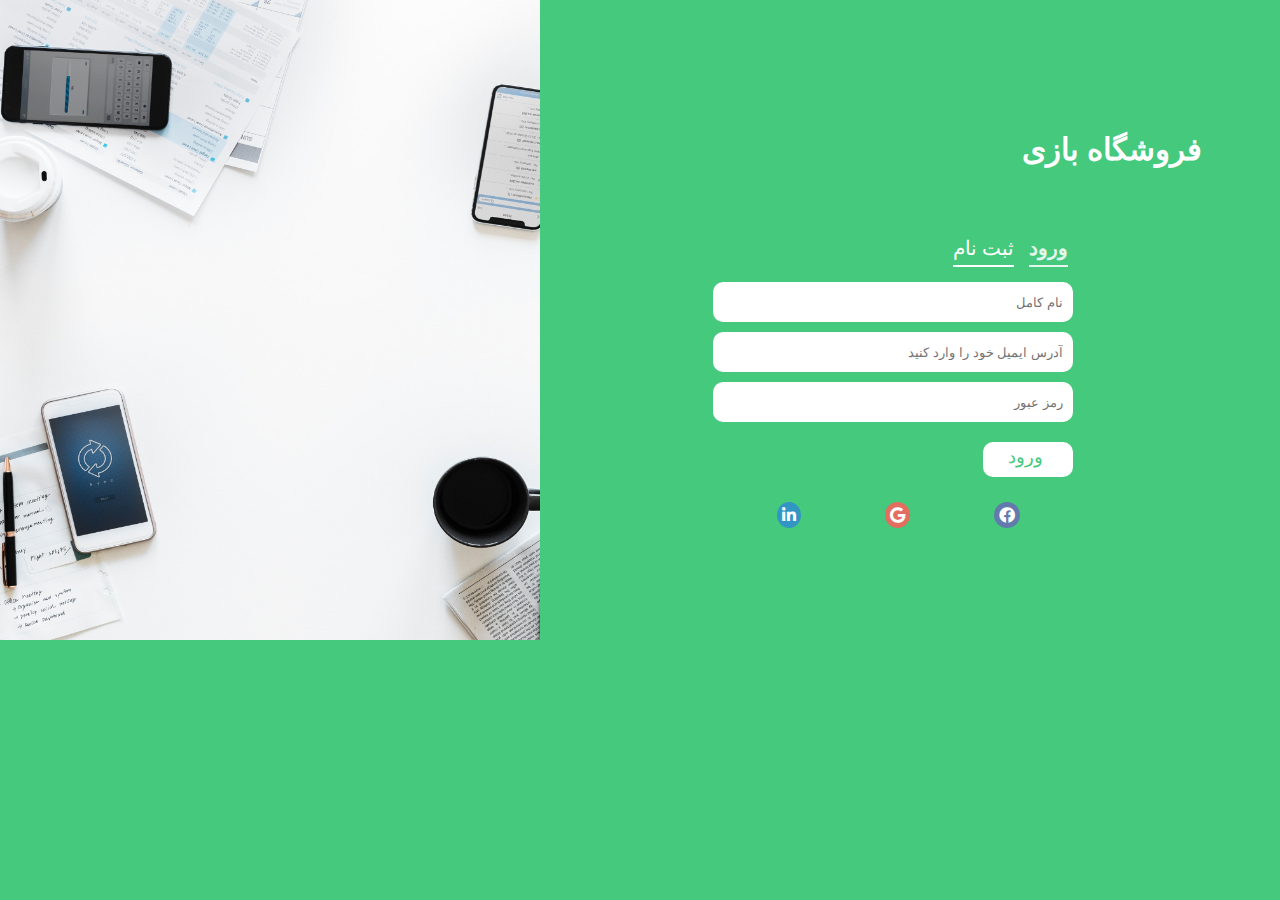
<file: registry.html>
<!DOCTYPE html>
<html lang="en">
<head>
        <!-- meta tag -->
        <meta charset="UTF-8">
        <meta http-equiv="X-UA-Compatible" content="IE=edge">
        <meta name="viewport" content="width=device-width, initial-scale=1.0">
    
        <!-- title -->
        <title>صفحه ورود</title>
    
        <!-- styles -->
        <link rel="stylesheet" href="style/registry.css">
    
        <!-- Fontawesome -->
        <link rel="stylesheet" href="https://cdnjs.cloudflare.com/ajax/libs/font-awesome/5.15.1/css/all.min.css" crossorigin="anonymous" />
        <link rel="stylesheet" href="https://cdnjs.cloudflare.com/ajax/libs/font-awesome/4.7.0/css/font-awesome.min.css">    
</head>
<body>


    <section>
        <div class="right">
            <div class="login">
                <div class="title">
                    <a href="login.html" class="log">ورود</a>
                    <a href="#" class="register">ثبت نام</a>
                </div>
                <form action="">
                    <input type="text" class="name" id="" placeholder="نام کامل">
                    <input type="text" class="email" id="" placeholder="آدرس ایمیل خود را وارد کنید">
                    <input type="password" name="" value="" placeholder="رمز عبور">
                    <button>ورود</button>
                </form>
                <div class="icon-box">
                    <a href="#" class=""><i class="fab fa-facebook-f icon1"></i></a>
                    <a href="#" class=""><i class="fab fa-google icon2"></i></i></a>
                    <a href="#" class=""><i class="fab fa-linkedin-in icon3"></i></i></a>
                </div>
            </div>
        </div>
        <div class="img">
            <img src="imgs/bg-login.jpg" alt="">
        </div>
    </section>



</body>
</html>
</file>
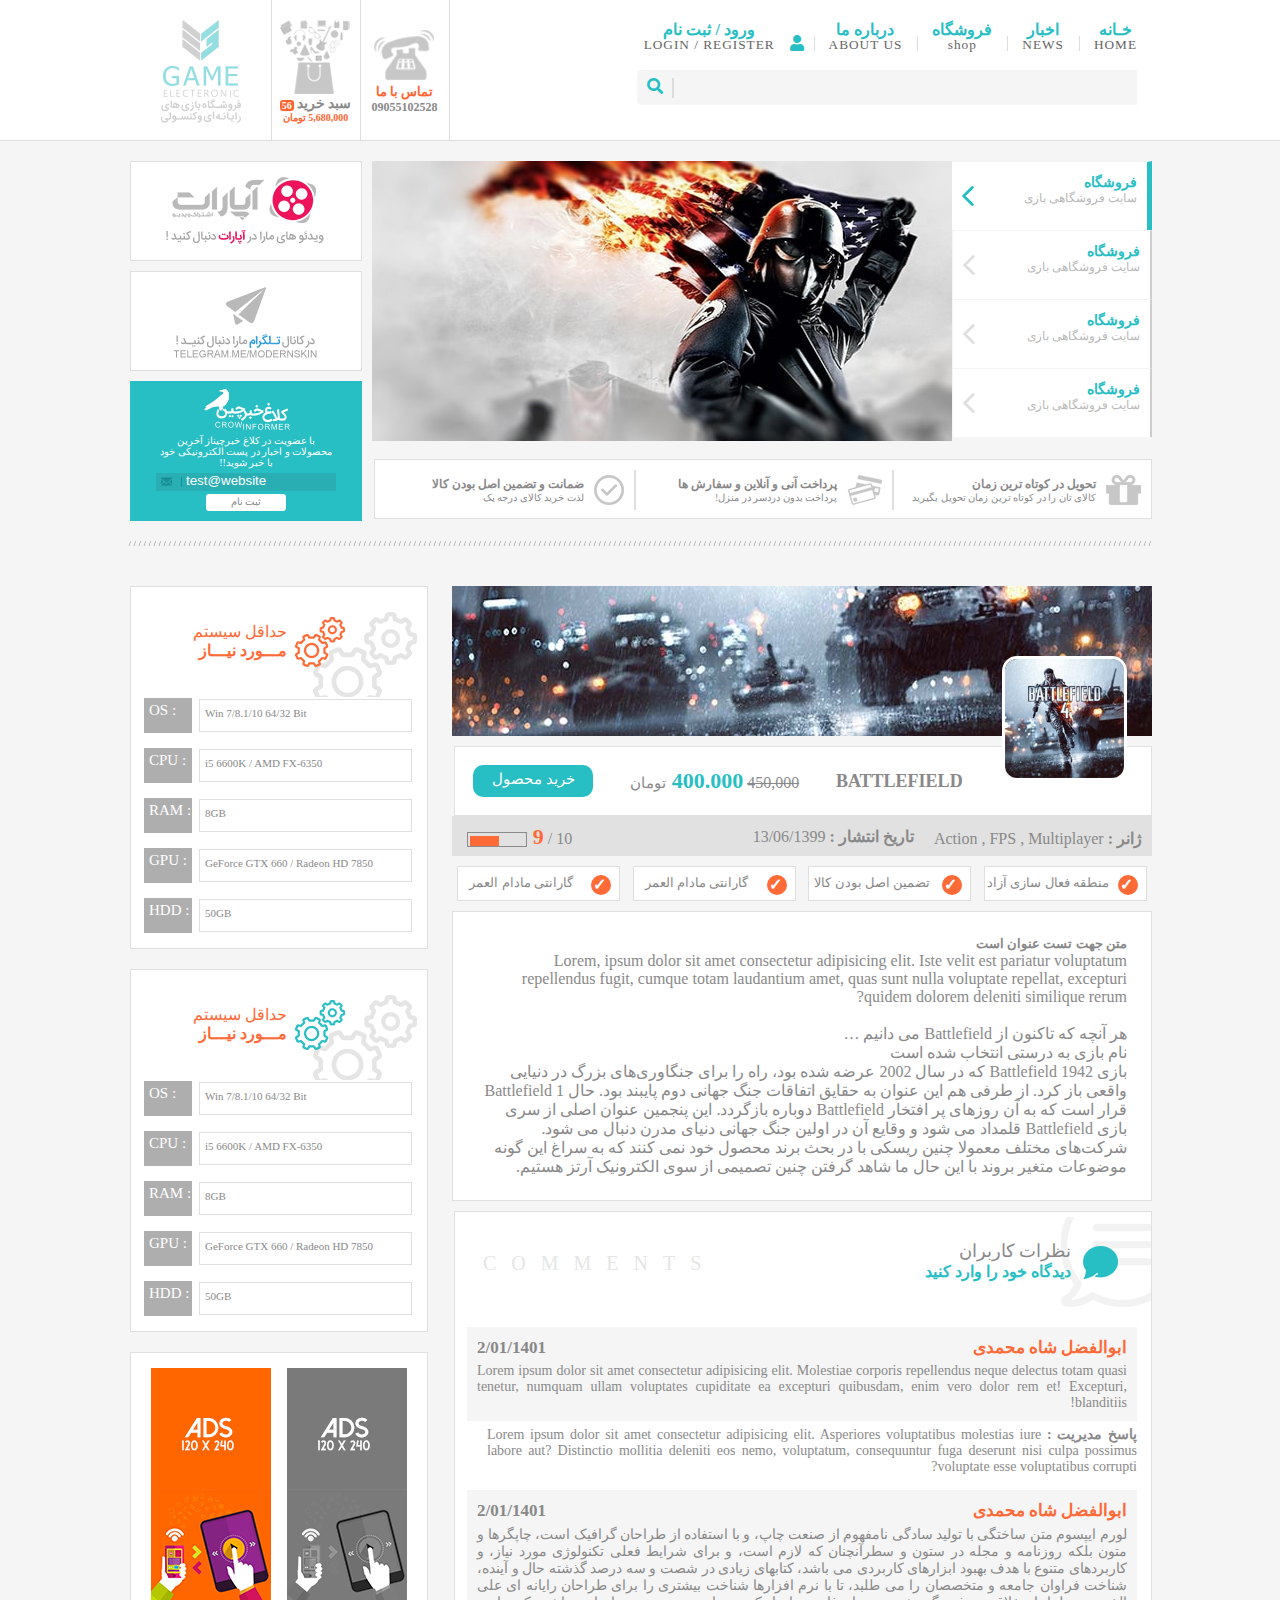
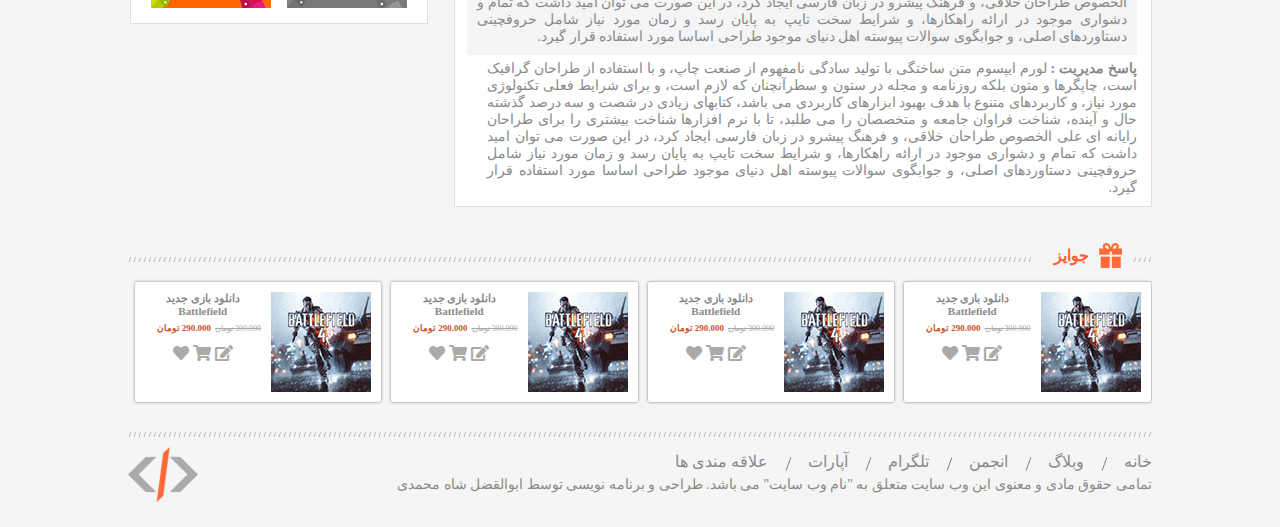
<file: single.html>
<html lang="fa" dir="rtl">

<head>
    <!-- meta tag -->
    <meta charset="UTF-8">
    <meta http-equiv="X-UA-Compatible" content="IE=edge">
    <meta name="viewport" content="width=device-width, initial-scale=1.0">

    <!-- title -->
    <title>فروشگاه</title>

    <!-- styles -->
    <link rel="stylesheet" href="style/style.css">
    <link rel="stylesheet" href="style/style-responsive.css">
    <link rel="stylesheet" href="style/single.css">
    <link rel="stylesheet" href="style/single-responsive.css">

    <!-- Fontawesome -->
    <link rel="stylesheet" href="https://cdnjs.cloudflare.com/ajax/libs/font-awesome/5.15.1/css/all.min.css" crossorigin="anonymous" />
    <link rel="stylesheet" href="https://cdnjs.cloudflare.com/ajax/libs/font-awesome/4.7.0/css/font-awesome.min.css">

</head>

<body>
    <!-- header -->
    <header>
        <div class="continer">
            <!-- navbar -->
            <nav>
                <div class="nav-right">
                    <div class="nav-list">
                        <i  class="fas fa-bars icon" id="nav-icon"></i>
                        <ul class="noresponsiv">
                            <!-- li = item -->
                            <li>
                                <a href="index.html">
                                    <h4>خـانه</h4>
                                    <h5>HOME</h5>
                                </a>
                            </li>
                            <!-- li = item -->
                            <li>
                                <a href="news.html">
                                    <h4>اخبار</h4>
                                    <h5>NEWS</h5>
                                </a>
                            </li>
                            <!-- li = item -->
                            <li>
                                <a href="single.html">
                                    <h4>فروشگاه</h4>
                                    <h5>shop</h5>
                                </a>
                            </li>
                            <!-- li = item -->
                            <li>
                                <a href="abut-As.html">
                                    <h4>درباره ما</h4>
                                    <h5>ABOUT US</h5>
                                </a>
                            </li>
                            <!-- li = item -->
                            <li>
                                <i class="fas fa-user icon-user"></i>
                                <a href="login.html">
                                    <h4>ورود / ثبت نام</h4>
                                    <h5>LOGIN / REGISTER</h5>
                                </a>
                            </li>
                        </ul>
                    </div>
                    <div class="nav-search">
                        <div class="search">
                            <input type="text" name="" id="text">
                            <i class="fas fa-search"></i>
                        </div>
                    </div>
                </div>
                <div class="nav-left">
                    <a class="phone">
                        <i></i>
                        <h4>تماس با ما</h4>
                        <h5>09055102528</h5>
                    </a>
                    <a class="buybag">
                        <i class="icon"></i>
                        <div>
                            <strong>سبد خرید</strong>
                            <span>56</span>
                        </div>
                        <span>5,680,000 تومان</span>
                    </a>
                    <a class="logo">
                        <img src="./imgs/logo.png" alt="">
                    </a>
                </div>
            </nav>
            <!-- end of navbar -->
        </div>
    </header>
    <!-- end of header -->
    <!-- sec slider -->
    <section class="slider">
        <div class="continer">
            <div class="slide">
                <!-- slider pictures -->
            <div class="slider-right">
                <div class="slider-box">
                    <!-- button -->
                    <div class="btns">
                        <!-- div=item -->
                        <div class="btn-item BtnItem1 active">
                            <h5>فروشگاه</h5>
                            <h6>سایت فروشگاهی بازی</h6>
                        </div>
                        <!-- div=item -->
                        <div class="btn-item BtnItem2">
                            <h5>فروشگاه</h5>
                            <h6>سایت فروشگاهی بازی</h6>
                        </div>
                        <!-- div=item -->
                        <div class="btn-item BtnItem3">
                            <h5>فروشگاه</h5>
                            <h6>سایت فروشگاهی بازی</h6>
                        </div>
                        <!-- div=item -->
                        <div class="btn-item BtnItem4">
                            <h5>فروشگاه</h5>
                            <h6>سایت فروشگاهی بازی</h6>
                        </div>
                    </div>
                    <!-- end of button -->
                    <!-- images -->
                    <div class="imgs">
                        <!-- img=item -->
                        <div class="img-item ImgItem1 active">
                            <img src="./pictures/slider1.jpg" alt="">
                        </div>
                        <!-- img=item -->
                        <div class="img-item ImgItem2">
                            <img src="./pictures/slider2.jpg" alt="">
                        </div>
                        <!-- img=item -->
                        <div class="img-item ImgItem3">
                            <img src="./pictures/slider3.jpg" alt="">
                        </div>
                        <!-- img=item -->
                        <div class="img-item ImgItem4">
                            <img src="./pictures/slider4.jpg" alt="">
                        </div>
                    </div>
                    <!-- end of images -->
                </div>
                <div class="levels">
                    <ul>
                        <li>
                            <div>
                                <i class="icon-gift"></i>
                            </div>
                            <div class="title">
                                <h5>تحویل در کوتاه ترین زمان</h5>
                                <p>کالای تان را در کوتاه ترین زمان تحویل بگیرید</p>
                            </div>
                        </li>
                        <li>
                            <div >
                                <i class="icon-pay"></i>
                            </div>
                            <div class="title">
                                <h5>پرداخت آنی و آنلاین و سفارش ها</h5>
                                <p>پرداخت بدون دردسر در منزل!</p>
                            </div>
                        </li>
                        <li>
                            <div>
                                <i class="icon-check"></i>
                            </div>
                            <div class="title">
                                <h5>ضمانت و تضمین اصل بودن کالا</h5>
                                <p>لذت خرید کالای درجه یک</p>
                            </div>
                        </li>
                    </ul>
                </div>
            </div> 
            <!-- end of slider pictures -->
            <!-- slider banners -->
            <div class="slider-left">
                <div class="ads">
                    <a href="#" target="_blank"><img src="./imgs/aparat.png" alt=""></a>
                </div>
                <div class="ads">
                    <a href="#" target="_blank"><img src="./imgs/telegram.png" alt=""></a>
                </div>
                <div class="newsletter">
                    <img src="./imgs/crow.png" alt="">
                    <p>با عضویت در کلاغ خبرچیناز آخرین محصولات و اخبار در پست الکترونیکی خود با خبر شوید!!</p>
                    <form>
                        <input type="email" name="" id="submit" placeholder="test@website">
                    </form>
                    <label for="submit">ثبت نام</label>
                </div>
            </div>
            <!-- end of slider banners -->
            </div>
        </div>
    </section>
    <div class="link"></div>
    <!-- end of sec slider -->

    
    <main>
        <!-- single -->
        <div class="single">
            <div class="continer">
                <!-- single content -->
                <div class="content">
                    <!-- cover -->
                    <div class="cover">
                        <img class="bg-cover" src="./pictures/bigCover.jpg" alt="">
                        <div class="information">
                            <div class="haeder">
                                <h1>BATTLEFIELD</h1>
                                <p>
                                    <span class="disprice">450,000</span>
                                    <span class="price">400.000 <i>تومان</i></span>                            
                                </p>
                                <a href="" class="btnBuy">خرید محصول</a>
                            </div>
                            <div class="footer">
                                <p class="genre">
                                    <strong>ژانر : </strong>
                                    <span> Action , FPS , Multiplayer</span>
                                </p>
                                <p class="date">
                                    <strong>تاریخ انتشار : </strong>
                                    <span>13/06/1399</span>
                                </p>
                                <div class="rate">
                                    <p> 
                                        <span class="gray">10 /</span>
                                        <span class="orange">9</span>
                                    </p>
                                    <div class="chart">
                                        <div class="chart-Value" style="width: 50%"></div>
                                    </div>
                                </div>
                            </div>
                        </div>
                        <img class="small-cover" src="./pictures/product1.jpg" alt="">
                    </div>
                    <!-- end of cover -->
                    <!-- feature -->
                    <div class="feature">
                        <ul>
                            <!-- li = item -->
                            <li>
                                <span>منطقه فعال سازی آزاد</span>
                            </li>
                            <li>
                                <span>تضمین اصل بودن کالا</span>
                            </li>
                            <li>
                                <span>گارانتی مادام العمر</span>
                            </li>
                            <li>
                                <span>گارانتی مادام العمر</span>
                            </li>
                        </ul>
                    </div>
                    <!-- end of feature -->
                    <!-- fullText -->
                    <div class="fullText">
                        <h5>متن جهت تست عنوان است</h5>
                        <p>Lorem, ipsum dolor sit amet consectetur adipisicing elit. Iste velit est pariatur voluptatum
                            repellendus fugit, cumque totam laudantium amet, quas sunt nulla voluptate repellat, excepturi
                            quidem dolorem deleniti similique rerum?</p>
                        <br>
                        <p>هر آنچه که تاکنون از Battlefield می دانیم …
                            <br>
                            نام بازی به درستی انتخاب شده است
                            <br>
                            بازی Battlefield 1942 که در سال 2002 عرضه شده بود، راه را برای جنگاوری‌های بزرگ در دنیایی واقعی
                            باز کرد. از طرفی هم این عنوان به حقایق اتفاقات جنگ جهانی دوم پایبند بود. حال Battlefield 1 قرار
                            است که به آن روزهای پر افتخار Battlefield دوباره بازگردد. این پنجمین عنوان اصلی از سری بازی
                            Battlefield قلمداد می شود و وقایع آن در اولین جنگ جهانی دنیای مدرن دنبال می شود. شرکت‌های مختلف
                            معمولا چنین ریسکی با در بحث برند محصول خود نمی کنند که به سراغ این گونه موضوعات متغیر بروند با
                            این حال ما شاهد گرفتن چنین تصمیمی از سوی الکترونیک آرتز هستیم.</p>
                    </div>
                    <!-- end of fullText -->
                    <!-- comments -->
                    <div class="comments">
                        <!-- comments header -->
                        <div class="comments-header">
                            <div class="right">
                                <!-- <div class="icon"></div> -->
                                <h6>نظرات کاربران</h6>
                                <p>دیدگاه خود را وارد کنید</p>
                            </div>
                            <div class="left">
                                <span>COMMENTS</span>
                            </div>
                        </div>
                        <!-- end of comments header -->
                        <!-- comments list -->
                        <div class="comments-list">
                            <ul>
                                <li>
                                    <div class="comments-text">
                                        <p class="head">
                                            <strong>ابوالفضل شاه محمدی</strong>
                                            <span>2/01/1401</span>
                                        </p>
                                        <p class="text">
                                            Lorem ipsum dolor sit amet consectetur adipisicing elit. Molestiae corporis
                                            repellendus neque delectus totam quasi tenetur, numquam ullam voluptates
                                            cupiditate ea excepturi quibusdam, enim vero dolor rem et! Excepturi,
                                            blanditiis!
                                        </p>
                                    </div>
                                    <p class="response">
                                        <strong>پاسخ مدیریت : </strong>
                                        Lorem ipsum dolor sit amet consectetur adipisicing elit. Asperiores voluptatibus
                                        molestias iure labore aut? Distinctio mollitia deleniti eos nemo, voluptatum,
                                        consequuntur fuga deserunt nisi culpa possimus voluptate esse voluptatibus corrupti?
                                    </p>
                                </li>
                                <li>
                                    <div class="comments-text">
                                        <p class="head">
                                            <strong>ابوالفضل شاه محمدی</strong>
                                            <span>2/01/1401</span>
                                        </p>
                                        <p class="text">
                                            لورم ایپسوم متن ساختگی با تولید سادگی نامفهوم از صنعت چاپ، و با استفاده از
                                            طراحان گرافیک است، چاپگرها و متون بلکه روزنامه و مجله در ستون و سطرآنچنان که
                                            لازم است، و برای شرایط فعلی تکنولوژی مورد نیاز، و کاربردهای متنوع با هدف بهبود
                                            ابزارهای کاربردی می باشد، کتابهای زیادی در شصت و سه درصد گذشته حال و آینده،
                                            شناخت فراوان جامعه و متخصصان را می طلبد، تا با نرم افزارها شناخت بیشتری را برای
                                            طراحان رایانه ای علی الخصوص طراحان خلاقی، و فرهنگ پیشرو در زبان فارسی ایجاد کرد،
                                            در این صورت می توان امید داشت که تمام و دشواری موجود در ارائه راهکارها، و شرایط
                                            سخت تایپ به پایان رسد و زمان مورد نیاز شامل حروفچینی دستاوردهای اصلی، و جوابگوی
                                            سوالات پیوسته اهل دنیای موجود طراحی اساسا مورد استفاده قرار گیرد.
                                        </p>
                                    </div>
                                    <p class="response">
                                        <strong>پاسخ مدیریت : </strong>
                                        لورم ایپسوم متن ساختگی با تولید سادگی نامفهوم از صنعت چاپ، و با استفاده از طراحان
                                        گرافیک است، چاپگرها و متون بلکه روزنامه و مجله در ستون و سطرآنچنان که لازم است، و
                                        برای شرایط فعلی تکنولوژی مورد نیاز، و کاربردهای متنوع با هدف بهبود ابزارهای کاربردی
                                        می باشد، کتابهای زیادی در شصت و سه درصد گذشته حال و آینده، شناخت فراوان جامعه و
                                        متخصصان را می طلبد، تا با نرم افزارها شناخت بیشتری را برای طراحان رایانه ای علی
                                        الخصوص طراحان خلاقی، و فرهنگ پیشرو در زبان فارسی ایجاد کرد، در این صورت می توان امید
                                        داشت که تمام و دشواری موجود در ارائه راهکارها، و شرایط سخت تایپ به پایان رسد و زمان
                                        مورد نیاز شامل حروفچینی دستاوردهای اصلی، و جوابگوی سوالات پیوسته اهل دنیای موجود
                                        طراحی اساسا مورد استفاده قرار گیرد.
                                    </p>
                                </li>
                            </ul>
                        </div>
                        <!-- end of comments list -->
                    </div>
                    <!-- end of comments -->
                </div>
                <!-- end of single content -->
                <!-- single sidebar -->
                <div class="sideBar">
                    <!-- system box1 -->
                    <div class="system orang">
                        <div class="title">
                            <p>
                                <span>حداقل سیستم</span>
                                <br>
                                <strong>مـــورد نیـــاز</strong>
                            </p>
                        </div>
                        <div class="list">
                            <!-- items -->
                            <ul>
                                <!-- li==item -->
                                <li>
                                    <div class="subject"><span>OS :</span></div>
                                    <div class="value"><span>Win 7/8.1/10 64/32 Bit</span></div>
                                </li>
                                <!-- li==item -->
                                <li>
                                    <div class="subject"><span>CPU :</span></div>
                                    <div class="value"><span>i5 6600K / AMD FX-6350</span></div>
                                </li>
                                <!-- li==item -->
                                <li>
                                    <div class="subject"><span>RAM :</span></div>
                                    <div class="value"><span>8GB</span></div>
                                </li>
                                <!-- li==item -->
                                <li>
                                    <div class="subject"><span>GPU :</span></div>
                                    <div class="value"><span>GeForce GTX 660 / Radeon HD 7850</span></div>
                                </li>
                                <!-- li==item -->
                                <li>
                                    <div class="subject"><span>HDD :</span></div>
                                    <div class="value"><span>50GB</span></div>
                                </li>
                            </ul>
                            <!-- end of items -->
                        </div>
                    </div>
                    <!-- end of system box1 -->
                    <!-- system box2 -->
                    <div class="system blue">
                        <div class="title">
                            <p>
                                <span>حداقل سیستم</span>
                                <br>
                                <strong>مـــورد نیـــاز</strong>
                            </p>
                        </div>
                        <div class="list">
                            <!-- items -->
                            <ul>
                                <!-- li==item -->
                                <li>
                                    <div class="subject"><span>OS :</span></div>
                                    <div class="value"><span>Win 7/8.1/10 64/32 Bit</span></div>
                                </li>
                                <!-- li==item -->
                                <li>
                                    <div class="subject"><span>CPU :</span></div>
                                    <div class="value"><span>i5 6600K / AMD FX-6350</span></div>
                                </li>
                                <!-- li==item -->
                                <li>
                                    <div class="subject"><span>RAM :</span></div>
                                    <div class="value"><span>8GB</span></div>
                                </li>
                                <!-- li==item -->
                                <li>
                                    <div class="subject"><span>GPU :</span></div>
                                    <div class="value"><span>GeForce GTX 660 / Radeon HD 7850</span></div>
                                </li>
                                <!-- li==item -->
                                <li>
                                    <div class="subject"><span>HDD :</span></div>
                                    <div class="value"><span>50GB</span></div>
                                </li>
                            </ul>
                            <!-- end of items -->
                        </div>
                    </div>
                    <!-- end of system box2 -->
                    <!-- banner 120px*240px -->
                    <div class="ads">
                        <a href="#" target="_blank"><img src="./imgs/ads1.png" alt=""></a>
                        <a href="#" target="_blank"><img src="./imgs/ads2.png" alt=""></a>
                    </div>
                    <!-- end of banner 120px*240px -->
                </div>
                <!-- end of single sidebar -->
            </div>
        </div>
        <!-- end of single -->
    </main>



    
    
    
    <!-- list products -->
    <div class="link">
        <div class="title-gift">
            <i class="icon-gift"></i>
            <h4>جوایز</h4>
        </div>
    </div>
    <section class="gifts">
        <div class="continer">
            <ul>
                <!-- li==item -->
                <li>
                    <div class="image">
                        <img src="./pictures/gift.jpg" alt="">
                    </div>
                    <div class="text">
                        <a href="#" class="title">
                            <h2>دانلود بازی جدید Battlefield</h2>
                        </a>
                        <p>
                            <span class="disprice">300.000 تومان</span>
                            <span class="price">290.000 تومان</span>
                        </p>
                        <div class="icon-box">
                            <a href="# " class="motherIcon"><i class="fas fa-edit"></i></a>
                            <a href="#" class="motherIcon"><i class="fas fa-shopping-cart"></i></a>
                            <a href="#" class="motherIcon"><i class="fas fa-heart"></i></a>
                        </div>
                    </div>
                </li>
                <!-- li==item -->
                <li>
                    <div class="image">
                        <img src="./pictures/gift.jpg" alt="">
                    </div>
                    <div class="text">
                        <a href="#" class="title">
                            <h2>دانلود بازی جدید Battlefield</h2>
                        </a>
                        <p>
                            <span class="disprice">300.000 تومان</span>
                            <span class="price">290.000 تومان</span>
                        </p>
                        <div class="icon-box">
                            <a href="# " class="motherIcon"><i class="fas fa-edit"></i></a>
                            <a href="#" class="motherIcon"><i class="fas fa-shopping-cart"></i></a>
                            <a href="#" class="motherIcon"><i class="fas fa-heart"></i></a>
                        </div>
                    </div>
                </li>
                <!-- li==item -->
                <li>
                    <div class="image">
                        <img src="./pictures/gift.jpg" alt="">
                    </div>
                    <div class="text">
                        <a href="#" class="title">
                            <h2>دانلود بازی جدید Battlefield</h2>
                        </a>
                        <p>
                            <span class="disprice">300.000 تومان</span>
                            <span class="price">290.000 تومان</span>
                        </p>
                        <div class="icon-box">
                            <a href="# " class="motherIcon"><i class="fas fa-edit"></i></a>
                            <a href="#" class="motherIcon"><i class="fas fa-shopping-cart"></i></a>
                            <a href="#" class="motherIcon"><i class="fas fa-heart"></i></a>
                        </div>
                    </div>
                </li>
                <!-- li==item -->
                <li>
                    <div class="image">
                        <img src="./pictures/gift.jpg" alt="">
                    </div>
                    <div class="text">
                        <a href="#" class="title">
                            <h2>دانلود بازی جدید Battlefield</h2>
                        </a>
                        <p>
                            <span class="disprice">300.000 تومان</span>
                            <span class="price">290.000 تومان</span>
                        </p>
                        <div class="icon-box">
                            <a href="# " class="motherIcon"><i class="fas fa-edit"></i></a>
                            <a href="#" class="motherIcon"><i class="fas fa-shopping-cart"></i></a>
                            <a href="#" class="motherIcon"><i class="fas fa-heart"></i></a>
                        </div>
                    </div>
                </li>
            </ul>
        </div>
    </section>
    <!-- end of list products -->

    <!-- footer -->
    <div class="link"></div>
    <footer>
        <div class="continer">
            <div class="right">
                <ul>
                    <li><a href="#">خانه</a></li>
                    <li><a href="#">وبلاگ</a></li>
                    <li><a href="#">انجمن</a></li>
                    <li><a href="#">تلگرام</a></li>
                    <li><a href="#">آپارات</a></li>
                    <li><a href="#">علاقه مندی ها</a></li>
                </ul>
                <p>تمامی حقوق مادی و معنوی این وب سایت متعلق به "نام وب سایت" می باشد. طراحی و برنامه نویسی توسط ابوالقضل شاه محمدی</p>
            </div>
            <div class="left">
                <img src="./imgs/footerIcon.png" alt="">
            </div>
        </div>
    </footer>
    <!-- end of footer -->

    <!-- script -->
    <script src="js/jquery-3.3.1.min.js"></script>
    <script src="js/script.js"></script>
</body>

</html>
</file>
<file: style/style.css>
@import url(fonts.css);
*{
    margin: 0;
    padding: 0;
    box-sizing: border-box;
    border: 0 none;
    direction: rtl;
    color: #898989;
    text-decoration: none;

    --orange1: ff642f;
    --blue1: 27bec4;
    --bg:f5f5f5;
}
body{
    font-family: Athene !important;
    background-color: var(--bg);
}


.continer{
    margin: 0px auto;
    max-width:1024px ;
}

/* header */
header{
    width: 100%;
    min-height: 140px;
    overflow: hidden;
    background-color: #fff;
    border-bottom: 1px solid #dddddd;
}
header nav{
    width: 1024px;
    height: 140px;
    overflow: hidden;
    display: flex;
}
header nav .nav-right{
    width: 700px;
    height: 140px;
    overflow: hidden;
    display: flex;
    flex-direction: column;
    align-items: center;
    justify-content: center;
}
header nav .nav-right .nav-list{
    width: 700px;
    height: 70px;
}
header nav .nav-right .nav-list .icon{
    font-size: 35px;
    cursor: pointer;
    display: none;
    margin-right: 20px;
}

header nav .nav-right .nav-list ul{
    list-style: none;
    display: flex;
}
header nav .nav-right .nav-list ul li{
    margin-top:20px;
    position: relative;
    
}
header nav .nav-right .nav-list ul li::after{
    content: "";
    position: absolute;
    top: 15.5px;
    left: 0px;
    background-color: rgb(221, 221, 221);
    width: 1px;
    height: 15px;
   
}
header nav .nav-right .nav-list ul li:last-child::after{
    display: none;
}
header nav .nav-right .nav-list ul li a{
    min-width: 20px;
    height: 46px;
    padding:0 15px ;
    display: block;
    text-align: center;
}
header nav .nav-right .nav-list ul li a h4{
    color: var(--blue1);
    transition: 500ms;
}
header nav .nav-right .nav-list ul li:last-child{
   display: flex;
   justify-content: center;
   align-items: center;
}
header nav .nav-right .nav-list ul li i.icon-user{
    color: var(--blue1);
    margin-right: 10px;
}
header nav .nav-right .nav-list ul li:hover a h4{
    color: var(--orange1);
}
header nav .nav-right .nav-list ul li a h5{
    color: #646464;
    margin-top: -2px;
    font-weight: 400;
    letter-spacing: 1px;
}

header nav .nav-right .nav-search{
    width: 700px;
    height: 70px;
    margin-right: 30px;
}
header nav .nav-right .nav-search .search{
    max-width: 500px;
    height: 35px;
    background-color: #f5f5f5;
    border-radius: 5px;
    position: relative;
}
header nav .nav-right .nav-search .search::after{
    content: "";
    position: absolute;
    top: 7.5px;
    left: 35px;
    background-color: rgb(221, 221, 221);
    width: 2px;
    height: 20px;
}
header nav .nav-right .nav-search .search input[type=text]{
    background-color: #f5f5f5;
    width: 470px;
    height: 35px;
    padding: 0 10px;
}
header nav .nav-right .nav-search .search i{
    width: 20px;
    height: 35px;
    color: var(--blue1);
}
header nav .nav-left{
    width: 324px;
    height: 140px;
    overflow: hidden;
    display: flex;
    justify-content: center;
    align-items: stretch;
}
header nav .nav-left .phone {
    width: 89px;
    height: 140px;
    text-align: center;
    border-right: 1px solid #dddddd;
}
header nav .nav-left .phone i{
    width: 60px;
    height: 50px;
    margin: 30px 15px 0 0;
    background:url(../imgs/phone.png)no-repeat;
    display: block;
    transition: 500ms;
}
header nav .nav-left .phone:hover i{
    width: 60px;
    background:url(../imgs/phone.png)no-repeat;
    display: block;
    transform: rotate(360deg);
}
header nav .nav-left .phone h4{
    font-size: 13px;
    margin-top: 4px;    
    color: #ff642f;
    transition: 500ms;
}
header nav .nav-left .phone:hover h4{
    font-size: 16px;  
    color: #ff642f;
}
header nav .nav-left .phone h5{
    font-size: 12px;
    transition: 500ms;
}
header nav .nav-left .phone:hover h5{
    font-size: 13px;
    font-weight: bolder;
}
header nav .nav-left .buybag {
    width: 89px;
    height: 140px;
    border-right: 1px solid #dddddd;
    display: block;
}
header nav .nav-left .buybag i.icon{
    width: 70px;
    height: 74px;
    margin: 20px 10px 0 0;
    background: url(../imgs/buybag.PNG) no-repeat;
    display: block;   
    transition: 500ms;
}
header nav .nav-left .buybag:hover i.icon{
    margin-top: 10px;
    display: block; 
}
header nav .nav-left .buybag div{
    width: 100%;
    height: 10px;
    transition: 500ms;
    display: flex;
    justify-content: center;
    align-items: center;
    margin-top: 4px; 
    transition: 500ms;
}
header nav .nav-left .buybag div strong{
    font-size: 14px;
    text-align: center;
    margin-left: 3px;
    display: block;
}

header nav .nav-left .buybag div span{
    background: #ff642f;
    color: #fff;
    display: block;
    font-size: 10px;
    padding: 0 2px;
    border-radius: 3px;
    font-weight: bolder;
    transition: 500ms;
}
header nav .nav-left .buybag:hover div span{
    background-color: var(--blue1);
    color: #fff;
}
header nav .nav-left .buybag span{
    display: block;
    text-align: center;
    font-size: 10px;
    font-weight: bold;
    color: #ff642f;
    transition: 500ms;
    margin-top: 4px;   
}
header nav .nav-left .buybag:hover span{
    color: var(--blue1);
}
header nav .nav-left .logo {
    width: 141px; 
    height: 143px;
    border-right: 1px solid #dddddd;
    display: block;
}
header nav .nav-left .logo img{
    max-width: 141px;  
    transition: 500ms;
    margin: 20px auto 0 auto ;
    display: block;
    transition: 500ms;
    opacity: .5;
}
header nav .nav-left .logo:hover img{
    opacity: 1;
}
/* end of header */

/* sec slider */
.slider{
    width: 100%;
    height: 360px;
    overflow: hidden;
    margin-top: 20px;
    margin-bottom: 20px;
}
.slider .continer .slide{
    display: flex;
    justify-content: space-between;
    align-items: center;
}
/* slider pictures */
.slider .slider-right{
    overflow: hidden;
    width: 780px;
    height: 360px;
}
.slider .slider-right .slider-box{
    width: 780px;
    height: 280px;
    display: flex;
    justify-content: space-between;
    align-items: center;
}
/* button */
.slider .slider-right .slider-box .btns{
    width: 200px;
    height: 280px;
    overflow: hidden;
}
.slider .slider-right .slider-box .btns .btn-item{
    width: 199px;
    height: 69px;
    overflow: hidden;
    border-top: 1px solid #f4f4f4;
    border-right: 2px solid #cccccc;
    background-color: #fff;
    cursor: pointer;
    position: relative;
}
.slider .slider-right .slider-box .btns .btn-item::after{
    content: "";
    width: 12px;
    height: 21px;
    background: url(../imgs/btnSlider.png);
    display: block;
    top: 24px;
    left: 10px;
    position: absolute;
}
.slider .slider-right .slider-box .btns .active{
    width: 200px;
    border-right: 5px solid #27bec4;
}
.slider .slider-right .slider-box .btns .active::after{
    content: "";
    width: 12px;
    height: 21px;
    background: url(../imgs/btnSliderActive.png);
    display: block;
    top: 24px;
    left: 10px;
    position: absolute;
}
.slider .slider-right .slider-box .btns .btn-item h5{
    color: #27bec4;
    font-size: 14px;
    margin: 12px 10px 0 0;
}
.slider .slider-right .slider-box .btns .btn-item h6{
    color: #b9b9b9;
    font-size: 12px;
    font-weight: normal;
    margin-right: 10px;
}

.slider .slider-right .slider-box .imgs{
    width: 580px;
    height: 280px;
    overflow: hidden;
}
.slider .slider-right .slider-box .imgs .img-item{
    width: 580px;
    height: 280px;
    overflow: hidden;
    display: none;
}
.slider .slider-right .slider-box .imgs .active{
    display: block;
}
.slider .slider-right .slider-box .imgs .img-item img{
    width: 580px;
    height: 280px;
}

.slider .slider-right .levels{
    overflow: hidden;
    width: 778px;
    height: 60px;
    margin-top: 18px;
    background-color: #fff;
    border: 1px solid #dfdfdf;
}
.slider .slider-right .levels ul{
    display: flex;
    justify-content: space-between;
    align-items: center;
    list-style: none;
}
.slider .slider-right .levels ul li{
    display: flex;
    justify-content: flex-start;
    align-items: center;
    width: 260px;
    height: 60px;
    margin-right: 10px;
    position: relative;
}
.slider .slider-right .levels ul li::after{
    content: "";
    width: 2px;
    height: 40px;
    top: 10px;
    left: 0;
    background-color: #dfdfdf;
    position: absolute;
}
.slider .slider-right .levels ul li:last-child::after{
    display: none;
}
.slider .slider-right .levels ul li div i.icon-gift{
    background: url(../imgs/gift.PNG) no-repeat;
    display: block;
    width: 35px;
    height: 30px;
}
.slider .slider-right .levels ul li div i.icon-pay{
    background: url(../imgs/pay.PNG) no-repeat;
    display: block;
    width: 35px;
    height: 30px;
}
.slider .slider-right .levels ul li div i.icon-check{
    background: url(../imgs/check.PNG) no-repeat;
    display: block;
    width: 30px;
    height: 30px;
}
.slider .slider-right .levels ul li .title{
    margin-right: 10px ;
    display: block;
}
.slider .slider-right .levels ul li .title h5{
    font-size: 12px;
}
.slider .slider-right .levels ul li .title P{
    font-size: 10px;
}

/* slider banners */
.slider .slider-left{
    width: 234px;
    height: 360px;
    margin-right: 10px;
    overflow: hidden;
}
.slider .slider-left .ads{
    width: 232px;
    height: 100px;
    border: 1px solid #dfdfdf;
    margin-bottom: 10px;
    background-color: #fff;
}
.slider .slider-left .ads a{
    cursor: pointer;
    transition: 500ms;
    display: block;
}
.slider .slider-left .ads a img{
    width: 232px;
    height: 100px;
    display: block;
}
.slider .slider-left .newsletter{
    width: 232px;
    height: 140px;
    background-color: #27bec4;
    text-align: center;
    display: flex;
    flex-direction: column;
    justify-content: flex-start;
    align-items: center;
}
.slider .slider-left .newsletter img{
    width: 87px;
    height: 42px;
    margin-top: 7px;
}
.slider .slider-left .newsletter p{
    font-size: 10px;
    width: 180px;
    color:#fff;
    margin-top: 5px;
    margin-bottom: 5px;
}
.slider .slider-left .newsletter form{
    background-color: #29aeb4;
    width: 180px;
    height: 18px;
    position: relative;
}
.slider .slider-left .newsletter form::before{
    position: absolute;
    width: 11px;
    height: 9px;
    background: url(../imgs/packet.png);
    top: 4px;
    left: 5px;
    content: "";
}
.slider .slider-left .newsletter form::after{
    position: absolute;
    width: 1px;
    height: 10px;
    background-color: #169096;
    top: 4px;
    left: 25px;
    content: "";
}
.slider .slider-left .newsletter form input{
    margin-left:30px;
    direction: ltr;
    width: 150px;
    background-color: #29aeb4;
}
.slider .slider-left .newsletter label{
    width: 80px;
    height: 17px;
    background-color: #fff;
    font-size: 10px;
    cursor: pointer;
    padding: 2px 0 0 0;
    margin-top: 3px;
    border-radius: 3px;
}
.slider .slider-left .newsletter form input::placeholder {
    color: white;
    margin-left: auto;
}
/* end of sec slider */

/* link */
.link{
    width: 1024px;
    height: 5px;
    background: url(../imgs/line-bg.png);
    margin: 20px auto 10px auto;
    position: relative;
}

.link .title-gift{
    width: 100px;
    height: 30px;
    z-index: 99999;
    overflow: hidden;
    background-color: #f5f5f5;
    position: absolute;
    top: -16px;
    right: 20px;
    display: flex;
}
.link .title-gift i{
    background: url(../imgs/gift2.png);
    display: block;
    width: 23px;
    height: 25px;
    margin: 2px 10px 0 0;
}
.link .title-gift h4{
    font-size: 16px;
    color: #ff642f;
    margin: 5px 10px 0 0;
    display: block;
}

/* gifts */
.gifts{
    width: 100%;
    height: 140px;
    overflow: hidden;
}
.gifts ul{
    display: flex;
    justify-content: center;
    align-items: center;
    overflow: hidden;
}
.gifts ul li{
    width: 246.5px;
    height: 120px;
    display: flex;
    justify-content: center;
    align-items: center;
    background-color: #fff;
    box-shadow: 0 0 3px 0 rgb(122, 122, 122);
    margin: 10px 5px;
    overflow: hidden;
    border-radius: 2px;
}
.gifts ul li:first-child{
    margin-right: 0;
}
.gifts ul li .image{
    width: 100px;
    height: 100px;
    margin: 10px;
}
.gifts ul li .image img{
    width: 100px;
    height: 100px;
}
.gifts ul li .text{
    width: 116.5px;
    height: 100px;
    margin: 10px 0 10px 10px;
}
.gifts ul li .text a h2{
    font-size: 11px;
    text-align: center;
    transition: 500ms;
    transition: 500ms;
}
.gifts ul li .text a:hover h2{
    color:#cb532a;
}
.gifts ul li .text p span.disprice{
    font-size: 8px;
    text-decoration: line-through;
    color: #aaa;
    font-weight: normal;   
}
.gifts ul li .text p span.price{
    font-size: 9px;
    color: #cb532a;
    font-weight: bold;
}
.gifts ul li .text .icon-box{
    text-align: center;
    margin-top: 10px;
}
.gifts ul li .text .icon-box a i{
    color: #AAAAAA;
}
/* end of gifts */



/* footer */
footer{
    width: 100%;
    height: 80px;
    overflow: hidden;
    display: flex;
    justify-content: space-between;
    align-items: center;
}
footer .continer{
    margin: 0px auto;
    max-width:1024px ;
    display: flex;
    justify-content: space-between;
    align-items: center;
}
footer .right{
    width: 954;
    height: 80px;
    overflow: hidden;
}
footer .right ul{
    list-style: none;
    display: flex;
    justify-content: flex-start;
    align-items: center;
    margin-top: 5px;
}
footer .right ul li{
    position: relative;
}
footer .right ul li::after{
    position: absolute;
    content: "";
    content: "";
    width: 1px;
    height: 14px;
    background-color: #868686;
    top: 5px;
    left: 20px;
    transform: rotate(20deg);
}
footer .right ul li:last-child:after{
    display: none;
}
footer .right ul li a{
    display: block;
    min-width: 10px;
    padding: 0 0 0 40px;
    transition: 500ms;
}
footer .right ul li a:hover{
    color: #cb532a;
}
footer .right p{
    width: 954px;
    font-size: 14px;
    margin-top: 5px;
}
footer .left{
    width: 70px;
    height: 80px;
    overflow: hidden;
}
footer .left img{
    width: 70px;
    height: 55px;
}
/* end of footer */
</file>
<file: style/style-responsive.css>
/* MediaQuery 1024 */
@media only screen and (max-width: 1024px){
    .continer{
        max-width: 776px;
        margin: 0 auto;
    }
    /* navbar */
    header nav{
        width: 776px;
        height: 140px;
    }
    header nav .nav-right{
        width: 502px;
        display: flex;
        justify-content: center;
        align-items: flex-start;
    }
    header nav .nav-left{
        width: 274px;
    }
    header nav .nav-right .nav-list{
        width: 56px;
    }
    header nav .nav-right .nav-list .icon{
        display: block;
        margin-right: 0px;
    }
    header nav .nav-right .nav-list ul{
        display: block;
        position: fixed;
        left: -340px;
        top: 0;
        bottom: 0;
        background: #fff;
        z-index: 2;
        padding: 25px;
        width: 220px;
    }
    header nav .nav-right .nav-list ul li{
        display: block;
        width: 220px;
        background-color: #fff;
    }
    
    header nav .nav-right .nav-search{
        width: 500px;
        margin-right: 0;
    }
    header nav .nav-right .nav-search .search{
        width: 500px;
    }
    header nav .nav-right .nav-search .search input{
        width: 400px;
    }
    header nav .nav-right .nav-search .search input i{
        width: 30px;
    }
   
    /* slider */
    .slider{
        width: 100%;
        min-height: 360px;
    }
    .slider .continer .slide{
        display: flex;
        flex-direction: column;
        justify-content: center;
        align-items: center;
    }
    .slider .slider-right{
        width: 776px;
        min-height: 360px;
    }
    .slider .slider-right .slider-box{
        width: 776px;
        min-height: 280px;
        display: flex;
        justify-content: space-between;
        align-items: center;
    }
    .slider .slider-right .slider-box{
        width: 776px;
        height: 280px;
        display: flex;
        justify-content: space-between;
        align-items: center;
    }
    /* button */
    .slider .slider-right .slider-box .btns{
        width: 200px;
        height: 280px;
    }
    .slider .slider-right .slider-box .btns .btn-item{
        width: 199px;
        height: 69px;
    }
    .slider .slider-right .slider-box .imgs{
        width: 576px;
        height: 280px;
    }
    .slider .slider-right .slider-box .imgs .img-item{
        width: 576px;
        height: 280px;
        display: none;
    }
    .slider .slider-right .slider-box .imgs .img-item img{
        width: 576px;
        height: 280px;
    }
    
    .slider .slider-right .levels{
        width: 776px;
        height: 60px;
        margin-top: 18px;
    }
    .slider .slider-right .levels ul li{
        display: flex;
        justify-content: flex-start;
        align-items: center;
        width: 188px;
        height: 60px;
        margin-right: 5px;
        position: relative;
    }
    .slider .slider-left{
        display: none;
    }
    
    
    /* link */
    .link{
        width: 776px ;
        height: 5px;
        background: url(../imgs/line-bg.png);
        margin: 20px auto 10px auto;
        position: relative;
    }
    
    
    /* gifts */
    .gifts{
        width: 100%;
        min-height: 280px;
    }
    .gifts ul{
        display: flex;
        flex-flow: row wrap;
        justify-content: center;
        align-items: center;
        overflow: hidden;
        /* min-height: 140px; */
        
    }
    .gifts ul li{
        width: 246.5px;
        height: 120px;
        display: flex;
        justify-content: center;
        align-items: center;
        margin: 10px 5px;
        border-radius: 2px;
    }
    
    
    
    /* footer */
    footer{
        width: 100%;
        min-height: 80px;
        display: flex;
        justify-content: space-between;
        align-items: center;
    }
    footer .right{
        width: 954;
        height: 80px;
        margin-right:15px;
    }
    footer .right ul{
        display: flex;
        justify-content: flex-start;
        align-items: center;
        margin-top: 5px;
    }
    
    footer .right ul li a{
        min-width: 10px;
        padding: 0 0 0 40px;
    }
    footer .right p{
        width: 776px;
        font-size: 14px;
        margin-top: 5px;
    }
    
    footer .left img{
        display: none;
    }
    /* end of footer */
    
}










/* MediaQuery 776px */
@media only screen and (max-width: 776px){
    .continer{
        max-width: 576px;
        margin: 0 auto;
    }
    /* navbar */
    header nav{
        width: 576px;
        height: 140px;
    }
    header nav .nav-right{
        width: 302px;
        display: flex;
        justify-content: center;
        align-items: flex-start;
    }
    header nav .nav-left{
        width: 274px;
    }
    header nav .nav-right .nav-list{
        width: 56px;
    }
    header nav .nav-right .nav-list .icon{
        display: block;
        margin-right: 10px;
    }
    header nav .nav-right .nav-list ul{
        display: block;
        position: fixed;
        left: -340px;
        top: 0;
        bottom: 0;
        background: #fff;
        z-index: 2;
        padding: 25px;
        width: 220px;
    }
    header nav .nav-right .nav-list ul li{
        display: block;
        width: 220px;
        background-color: #fff;
    }
    
    header nav .nav-right .nav-search{
        width: 300px;
        margin-right: 0;
        display: none;
    }
    header nav .nav-right .nav-search .search{
        width: 300px;
    }
    header nav .nav-right .nav-search .search input{
        width: 200px;
    }
    header nav .nav-right .nav-search .search input i{
        width: 30px;
    }
   
    /* slider */
    .slider{
        width: 100%;
        min-height: 360px;
    }
    .slider .continer .slide{
        display: flex;
        flex-direction: column;
        justify-content: center;
        align-items: center;
    }
    .slider .slider-right{
        width: 576px;
        min-height: 360px;
    }
    .slider .slider-right .slider-box{
        width: 576px;
        min-height: 280px;
        display: flex;
        justify-content: space-between;
        align-items: center;
    }
    .slider .slider-right .slider-box{
        width: 576px;
        height: 280px;
        display: flex;
        justify-content: space-between;
        align-items: center;
    }
    /* button */
    .slider .slider-right .slider-box .btns{
        width: 200px;
        height: 280px;
    }
    .slider .slider-right .slider-box .btns .btn-item{
        width: 199px;
        height: 69px;
    }
    .slider .slider-right .slider-box .imgs{
        width: 576px;
        height: 280px;
    }
    .slider .slider-right .slider-box .imgs .img-item{
        width: 576px;
        height: 280px;
        display: none;
    }
    .slider .slider-right .slider-box .imgs .img-item img{
        width: 576px;
        height: 280px;
    }
    
    .slider .slider-right .levels{
        width: 576px;
        height: 60px;
        margin-top: 18px;
    }
    .slider .slider-right .levels ul li{
        display: flex;
        justify-content: flex-start;
        align-items: center;
        width: 188px;
        height: 60px;
        margin-right: 5px;
        position: relative;
    }
    .slider .slider-left{
        display: none;
    }
    
    
    /* link */
    .link{
        width: 576px ;
        height: 5px;
        background: url(../imgs/line-bg.png);
        margin: 20px auto 10px auto;
        position: relative;
    }
    
    
    /* gifts */
    .gifts{
        width: 100%;
        min-height: 280px;
    }
    .gifts ul{
        display: flex;
        flex-flow: row wrap;
        justify-content: center;
        align-items: center;
        overflow: hidden;
        /* min-height: 140px; */
        
    }
    .gifts ul li{
        width: 246.5px;
        height: 120px;
        display: flex;
        justify-content: center;
        align-items: center;
        margin: 10px 5px;
        border-radius: 2px;
    }
    
    
    
    /* footer */
    footer{
        width: 100%;
        min-height: 80px;
        display: flex;
        justify-content: space-between;
        align-items: center;
    }
    footer .right{
        width: 576px;
        height: 80px;
        margin-right:15px;
    }
    footer .right ul{
        display: flex;
        justify-content: flex-start;
        align-items: center;
        margin-top: 5px;
    }
    
    footer .right ul li a{
        min-width: 10px;
        padding: 0 0 0 40px;
    }
    footer .right p{
        width: 576px;
        font-size: 14px;
        margin-top: 5px;
    }
    
    footer .left img{
        display: none;
    }
    /* end of footer */
}










/* MediaQuery 576px */
@media only screen and (max-width: 576px){
    .continer{
        max-width: 100%;
        margin: 0 auto;
    }
    /* navbar */
    header nav{
        width: 360px;
        height: 140px;
        display: flex;
        justify-content: center;
        align-items: center;
    }
    header nav .nav-right{
        width: 56px;
    }
    header nav .nav-left{
        width: 300px;
    }
    header nav .nav-right .nav-list .icon{
        display: block;
        margin-right: 20px;
    }
    header nav .nav-right .nav-list ul{
        display: block;
        position: fixed;
        left: -340px;
        top: 0;
        bottom: 0;
        background: #fff;
        z-index: 2;
        padding: 25px;
        width: 220px;
    }
    header nav .nav-right .nav-list ul li{
        display: block;
        width: 220px;
        background-color: #fff;
    }
    .icon{
        display: block;
    }
    
    header nav .nav-right .nav-search{
        display: none;
    }
   
    /* slider */
    .slider{
        width: 100%;
        min-height: 360px;
    }
    .slider .continer .slide{
        display: flex;
        flex-direction: column;
        justify-content: center;
        align-items: center;
    }
    .slider .slider-right{
        width: 360px;
        min-height: 360px;
    }
    .slider .slider-right .slider-box{
        width: 360px;
        min-height: 280px;
        display: flex;
        justify-content: space-between;
        align-items: center;
    }
    .slider .slider-right .slider-box{
        width: 360px;
        height: 280px;
        display: flex;
        justify-content: space-between;
        align-items: center;
    }
    /* button */
    .slider .slider-right .slider-box .btns{
        width: 150px;
        height: 280px;
    }
    .slider .slider-right .slider-box .btns .btn-item{
        width: 149px;
        height: 69px;
    }
    .slider .slider-right .slider-box .imgs{
        width: 210px;
        height: 280px;
    }
    .slider .slider-right .slider-box .imgs .img-item{
        width: 210px;
        height: 280px;
        display: none;
    }
    .slider .slider-right .slider-box .imgs .img-item img{
        width: 210px;
        height: 280px;
    }
    
    .slider .slider-right .levels{
        width: 360px;
        height: 60px;
        margin-top: 18px;
    }
    .slider .slider-right .levels ul li{
        display: flex;
        justify-content: flex-start;
        align-items: center;
        width: 120px;
        height: 60px;
        margin-right: 5px;
        position: relative;
    }
    .slider .slider-right .levels ul li div{
        display: none;
    }
    .slider .slider-right .levels ul li .title{
        width: 110px;
    }
    .slider .slider-right .levels ul li .title h5{
        font-size: 8px;
        font-weight: bolder;
    }
    .slider .slider-right .levels ul li .title p{
        font-weight: bolder;
        font-size: 6px;
    }
    .slider .slider-left{
        display: none;
    }
    
    
    /* link */
    .link{
        width: 360px ;
        height: 5px;
        background: url(../imgs/line-bg.png);
        margin: 20px auto 10px auto;
        position: relative;
    }
    
    
    /* gifts */
    .gifts{
        width: 100%;
        min-height: 280px;
    }
    .gifts ul{
        display: flex;
        flex-flow: row wrap;
        justify-content: center;
        align-items: center;
        overflow: hidden;
        /* min-height: 140px; */
        
    }
    .gifts ul li{
        width: 246.5px;
        height: 120px;
        display: flex;
        justify-content: center;
        align-items: center;
        margin: 10px 5px;
        border-radius: 2px;
    }
    
    
    
    /* footer */
    footer{
        width: 100%;
        min-height: 80px;
        display: flex;
        justify-content: space-between;
        align-items: center;
    }
    footer .right{
        width: 350px;
        min-height: 80px;
        /* margin-right:10px; */
    }
    footer .right ul{
        display: flex;
        justify-content: flex-start;
        align-items: center;
        margin-top: 5px;
    }
    
    footer .right ul li::after{
        display: none;
    }
    footer .right ul li a{
        min-width: 8px;
        padding: 0 0 0 5px;
    }
    footer .right p{
        width: 350px;
        font-size: 7px;
        margin-top: 5px;
        font-weight: bold;
    }
    
    footer .left img{
        display: none;
    }
    /* end of footer */
    
}
</file>
<file: style/index.css>
/* main order */
.order{
    width: 100%;
    min-height: 300px;
}
.order .obtns{
    width: 1024px;
    height: 28px;
    overflow: hidden;
}
.order .obtns ul{
    list-style: none;
    display: flex;
    justify-content: start;
    align-items: center;
}
.order .obtns ul li a{
    display: block;
    min-width: 30px;
    height: 16px;
    border-radius: 8px;
    background-color: #fff;
    border: 1px solid #c7c7c7;
    font-size: 10px;
    margin: 0 5px;
    padding: 0px 5px 4px 5px;
    position: relative;
}
.order .obtns ul li a.active2::after{
    width: 0;
    height: 0;
    content: "";
    position: absolute;
    bottom: -10px;
    left: 45%;
    border-top: 5px solid #169096;
    border-right: 5px solid transparent;
    border-bottom: 5px solid transparent;
    border-left: 5px solid transparent;
}
.order .obtns ul li .active2{
    border: 1px solid #169096;
}
/* item */
.order .olist{
    width: 1024px;
    min-height: 272px;
}
.order .olist .group-box{
    display: none;
    position: relative;
}
.order .olist .active2{
    display: block;
}
.order .olist .next{
    background-color: #fff;
    position: absolute;
    width: 30px;
    height: 80px;
    top: 100px;
    right: -15px;
    z-index: 99;
    cursor: pointer;
    box-shadow: 0 0 5px 0 rgb(151, 151, 151);
}
.order .olist .next .icon{
    width: 12px;
    height: 21px;
    background: url(../imgs/btnSlider.png) no-repeat;
    margin-right: 9px;
    margin-top: 29.5px;
    transform: rotate(180deg);
}
.order .olist .prev{
    background-color: #fff;
    position: absolute;
    width: 30px;
    height: 80px;
    top: 100px;
    left: -15px;
    z-index: 99;
    cursor: pointer;
    box-shadow: 0 0 5px 0 rgb(151, 151, 151);
}
.order .olist .prev .icon{
    width: 12px;
    height: 21px;
    background: url(../imgs/btnSlider.png) no-repeat;
    margin-right: 9px;
    margin-top: 29.5px;
}
.order .olist ul{
    display: flex;
    justify-content: center;
    align-items: center;
    list-style: none;
    flex-wrap: wrap;
}
.order .olist ul li{
    width: 194.8px;
    min-height: 270px;
    overflow: hidden;
    border: 1px solid #dfdfdf;
    background-color: #fff;
    margin-right: 10px;
}
.order .olist ul li:first-child{
    margin-right: 0;
}
.order .olist ul li .image{
    text-align: center;
    width: 182.8px;
    height: 180px;
    overflow: hidden;
    margin: 6px;
    position: relative;
}
.order .olist ul li .image img{
    width: 182px;
    height: 180px;
    overflow: hidden;
}
.order .olist .group-box ul li .image .hover-box{
    width: 0;
    height: 0;
    overflow: hidden;
    background-color: rgba(0, 0, 0, 0.70);  
    position: absolute;
    bottom:90px;
    right: 91.4px;
    text-align: center;
    transition: 1s;
}
.order .olist ul li .image .hover-box .icon-box {
    position: absolute;
    top: 75px;
    right: 50px;  
}
.order .olist ul li .image:hover .hover-box {
    width: 182.8px;
    height: 180px;
    bottom: 0px;
    right: 0px;
}


.order .olist ul li a.title h2{
    font-size:11px;
    text-align: center;
    transition: 500ms;
    margin-top: 3px;
}
.order .olist ul li a.title h2:hover{
    color:#169096;
}
.order .olist ul li p{
    text-align: center;
}
.order .olist ul li p span.disprice{
    font-size:11px;
    text-decoration: line-through;    
}
.order .olist ul li p span.price{
    font-size:11px;
    color:#27bec4;
}
.order .olist ul li .icon-box{
    text-align: center;
    margin-top: 3px;
}
.order .olist ul li .icon-box .motherIcon i{
    padding: 0 3px;
    color: #c7c7c7;
    transition: 500ms;
}
/* end of main order */




/* main news */
.news{
    width: 100%;
    min-height: 285px;
    /* overflow: hidden; */
}
.news .title{
    width: 1022px;
    height: 37px;
    background-color: #fff;
    border-radius: 10px;
    border: 1px solid #e2e2e2;
    overflow: hidden;

    display: flex;
    justify-content: space-between;
    align-items: center;
}
.news .title .right{
    display: flex;
    flex-direction: column;
    justify-content: center;
    align-items: flex-start;
    margin-right: 20px;
}
.news .title .right h3{
    font-size: 12px;
}
.news .title .right h3 span{
    color: #b2b2b2;
}
.news .title .right h3 strong{
    color: #ff642f;
}
.news .title .right h5{
    font-size: 9px;
    float: right;
    color: #b2b2b2;
}
.news .title a{
    display: block;
    float: left;
    margin-left:9.5px;
    color: #a4a4a4;
    cursor: pointer;
    font-size: 12px;
}

.news .list{
    width: 1024px;
    min-height: 235px;
    overflow: hidden;
    margin-top: 10px;
}
.news .list ul{
    display: flex;
    justify-content: center;
    align-items: center;
    list-style: none;
    flex-wrap: wrap;
}
.news .list ul li{
    width: 248.5px;
    height: 235px;
    margin-right: 10px;
}
.news .list ul li:first-child{
    margin-right: 0;
}
.news .list ul li img{
    width: 246.5px;
    height: 162px;
    border: 1px solid #aaa;
    border-radius: 3px;
}
.news .list ul li a{
    display: block;
    width: 248.5px;
    height: 20px;
    transition: 500ms;
    cursor: pointer;
    margin-top: 5px;
    display: flex;
    justify-content: space-between;
    align-items: center;
}
.news .list ul li a h2{
    font-size: 11px;
    font-weight: bold;
}
.news .list ul li a span{
    display: block;
    min-width: 10px;
    padding: 0 5px;
    height: 17px;
    background-color: #aaa;
    border-bottom: 1px solid rgb(80, 80, 80);
    border-radius: 3px;
    color: #fff;
    font-size: 10px;
    text-align: center;
    margin-top: 2px;
    transition: 500ms;
    margin-left: 3px;
}
.news .list ul li a span:hover{
    background-color: #ff642f;
}
.news .list ul li p{
    font-size: 10px;
    text-align: justify;
    color: #a4a4a4;
}
/* end of main news */
</file>
<file: style/index-responsive.css>
/* MediaQuery 1024px */
@media only screen and (max-width: 1024px){
    .continer{
        max-width: 776px;
        margin: 0 auto;
    }

    /* main order */
    .order{
        width: 100%;
        min-height: 300px;
    }
    .order .obtns{
        width: 776px;
        height: 28px;
    }
    /* item */
    .order .olist{
        width: 776px;
        min-height: 272px;
    }
    .order .olist .next{
        top: 200px;
        right: 10px;
    }
    .order .olist .prev{
        width: 30px;
        height: 80px;
        top: 200px;
        left: 10px;
    }
    /* end of main order */
    
    
    /* main news */
    .news{
        width: 100%;
        min-height: 516px;
    }
    .news .title{
        width: 776px;
        height: 37px;
    }

    .news .list{
        width: 776px;
        min-height: 516px;
    }
    .news .list ul{
        display: flex;
        justify-content: center;
        align-items: center;
        list-style: none;
        flex-wrap: wrap-reverse;
    }
    .news .list ul li{
        width: 248.5px;
        height: 235px;
    }
    /* end of main news */

}











/* MediaQuery 776px */
@media only screen and (max-width: 776px){
    .continer{
        max-width: 576px;
        margin: 0 auto;
    }

    /* main order */
    .order{
        width: 100%;
        min-height: 300px;
    }
    .order .obtns{
        width: 576px;
        height: 28px;
    }
    /* item */
    .order .olist{
        width: 576px;
        min-height: 272px;
    }
    .order .olist .next{
        top: 200px;
        right: 10px;
    }
    .order .olist .prev{
        width: 30px;
        height: 80px;
        top: 200px;
        left: 10px;
    }
    /* end of main order */
    
    
    /* main news */
    .news{
        width: 100%;
        min-height: 516px;
    }
    .news .title{
        width: 576px;
        height: 37px;
    }

    .news .list{
        width: 576px;
        min-height: 516px;
    }
    .news .list ul{
        display: flex;
        justify-content: center;
        align-items: center;
        list-style: none;
        flex-wrap: wrap-reverse;
    }
    .news .list ul li{
        width: 248.5px;
        height: 235px;
    }
    /* end of main news */

}










/* MediaQuery 768px */
@media only screen and (max-width: 576px){
    .continer{
        max-width: 360px;
        margin: 0 auto;
    }

    /* main order */
    .order{
        width: 100%;
        min-height: 300px;
    }
    .order .obtns{
        width: 360px;
        height: 28px;
    }
    /* item */
    .order .olist{
        width: 360px;
        min-height: 272px;
    }
    .order .olist .next{
        top: 200px;
        right: 10px;
    }
    .order .olist .prev{
        width: 30px;
        height: 80px;
        top: 200px;
        left: 10px;
    }
    /* end of main order */
    
    
    /* main news */
    .news{
        width: 100%;
        min-height: 516px;
    }
    .news .title{
        width: 360px;
        height: 37px;
    }

    .news .list{
        width: 360px;
        min-height: 516px;
    }
    .news .list ul{
        display: flex;
        justify-content: center;
        align-items: center;
        list-style: none;
        flex-wrap: wrap-reverse;
    }
    .news .list ul li{
        width: 248.5px;
        height: 235px;
    }
    /* end of main news */

}
</file>
<file: style/abut-As.css>
main .continer{
    max-width: 1024px;
    min-height: 200px;
    margin: 0 auto;
    display: flex;
    justify-content: space-between;
    align-items: center;
    flex-wrap: wrap;
    margin-bottom: 100px;
}

main .continer .title{
    margin: 10px;
    width: 140px;
    display: flex;
    justify-content: start;
    align-items: center;
    margin-left: 70px;
}
main .continer .title i{
    color: #920E0C;
    margin-left: 10px;
}
main .continer .title p span{
    display: block;
    font-size: 20px;
}
main .continer .title p strong{
    display: block;
    font-size: 20px;
}
</file>
<file: style/login.css>
*{
    direction: rtl;
    border: 0 none;
    margin: 0;
    padding: 0;
    text-decoration: none;
    background-color: #44C97D;
}

section{
    width: 100%;
    display: flex;
    justify-content: center;
    align-items: center;
}
section .right{
    width: 60%;
    height: 100vh;
    text-align: right;
    background-color: #44C97D;
    position: relative;
}
section .right::after{
    content: "فروشگاه بازی";
    font-weight: 800;
    font-size: 31px;
    top: 131px;
    position: absolute;
    right: 106px;
    color: #fff;
}
section .right .login{
    width: 350px;
    height: 220px;
    margin: 236px 235px 0 0;
    text-align: right;
}
section .right .login .title{
    display: flex;
    justify-content: start;
    align-items: center;
    margin-bottom: 15px;
    margin-right: 5px;
}
section .right .title .log{
    display: block;
    margin-left: 15px;
    font-size: 20px;
    color: #ffff;
    padding-bottom: 5px;
    border-bottom: 2px solid #ffff;
    font-weight: bold;
}
section .right .title .register{
    display: block;
    margin-left: 15px;
    font-size: 20px;
    color: #E3F7EC;
    padding-bottom: 5px;
    border-bottom: 2px solid #E3F7EC;
}
section .right input[type=text]{
    width: 100%;
    height: 40px;
    border-radius: 10px;
    margin-bottom: 10px;
    background-color: #FFFFFF;
    display: block;
    padding-right:  10px; ;
}
section .right input[type=password]{
    width: 100%;
    height: 40px;
    border-radius: 10px;
    margin-bottom: 20px;
    background-color: #FFFFFF;
    display: block;
    padding-right: 10px; ;
}
section .right button{
    width: 90px;
    height: 35px;
    font-size: 18px;
    padding: 3px 5px 8px 5px;
    border-radius: 10px;
    margin-bottom: 15px;
    background-color: #FFFFFF;
    color: #44C97D;
    display: block;
    padding-right: 10px; ;
    cursor: pointer;
    position: relative;
    transition: 500ms;
}
section .right button:hover{
    /* background-color: rgb(233, 134, 5); */
}
section .right button::after{
    content: "رمز خود را فراموش کرده اید ؟";
    position: absolute;
    display: block;
    top: 5px;
    right: 60px;
    color: #ffff;
    width: 300px;
    font-size: 16px;
    transition: 500ms;
}
section .right button:hover:after{
    /* color: rgb(233, 134, 5); */
}

section .right .icon-box{
    margin-top: 5px;
    text-align: center;
    padding: 10px;
}
section .right .icon-box a i{
    margin: 0 40px;
    padding: 5px;
    border-radius: 50%;

}
.icon1{
    background-color: #627AAC;
    color:#fff;
}
.icon2{
    background-color: #E36E60;
    color:#fff;
}
.icon3{
    background-color: #3295C4;
    color:#fff;
}


section .img{
    width: 40%;
    height: 100vh;
}
section .img img{
    width: 540.5px;
    height: 640px;
}



/* MediaQuery 1024 */
@media only screen and (max-width: 1024px){

    section .right{
        width: 60%;
        height: 100vh;
        text-align: center;
    }
    section .right .login{
        width: 350px;
        height: 220px;
        margin: 236px auto;
        text-align: right;
    }

}

/* MediaQuery 875 */
@media only screen and (max-width: 875px){

    section .right{
        width: 100%;
        height: 100vh;
        text-align: center;
    }
    section .right .login{
        width: 350px;
        height: 220px;
        /* margin: 236px 0px 0 0; */
        text-align: center;
    }

    section .img{
        display: none;
    }

}
</file>
<file: style/registry.css>
*{
    direction: rtl;
    border: 0 none;
    margin: 0;
    padding: 0;
    text-decoration: none;
    background-color: #44C97D;
}

section{
    width: 100%;
    display: flex;
    justify-content: center;
    align-items: center;
}
section .right{
    width: 60%;
    height: 100vh;
    text-align: right;
    background-color: #44C97D;
    position: relative;
}
section .right::after{
    content: "فروشگاه بازی";
    font-weight: 800;
    font-size: 31px;
    top: 131px;
    position: absolute;
    right: 106px;
    color: #fff;
}
section .right .login{
    width: 350px;
    height: 220px;
    margin: 236px 235px 0 0;
    text-align: right;
}
section .right .login .title{
    display: flex;
    justify-content: start;
    align-items: center;
    margin-bottom: 15px;
    margin-right: 5px;
}
section .right .title .log{
    display: block;
    margin-left: 15px;
    font-size: 20px;
    color: #E3F7EC;
    padding-bottom: 5px;
    border-bottom: 2px solid #E3F7EC;
    font-weight: bold;
}
section .right .title .register{
    display: block;
    margin-left: 15px;
    font-size: 20px;
    color:white;
    padding-bottom: 5px;
    border-bottom: 2px solid #ffff;
}
section .right input[type=text]{
    width: 100%;
    height: 40px;
    border-radius: 10px;
    margin-bottom: 10px;
    background-color: #FFFFFF;
    display: block;
    padding-right:  10px; ;
}
section .right input[type=password]{
    width: 100%;
    height: 40px;
    border-radius: 10px;
    margin-bottom: 20px;
    background-color: #FFFFFF;
    display: block;
    padding-right: 10px; ;
}
section .right button{
    width: 90px;
    height: 35px;
    font-size: 18px;
    padding: 3px 5px 8px 5px;
    border-radius: 10px;
    margin-bottom: 15px;
    background-color: #FFFFFF;
    color: #44C97D;
    display: block;
    padding-right: 10px; ;
    cursor: pointer;
    position: relative;
    transition: 500ms;
}
section .right button:hover{
    background-color: rgb(233, 134, 5);
}



section .right .icon-box{
    margin-top: 5px;
    text-align: center;
    padding: 10px;
}
section .right .icon-box a i{
    margin: 0 40px;
    padding: 5px;
    border-radius: 50%;

}
.icon1{
    background-color: #627AAC;
    color:#fff;
}
.icon2{
    background-color: #E36E60;
    color:#fff;
}
.icon3{
    background-color: #3295C4;
    color:#fff;
}


section .img{
    width: 40%;
    height: 100vh;
}
section .img img{
    width: 540.5px;
    height: 640px;
}



/* MediaQuery 1024 */
@media only screen and (max-width: 1024px){

    section .right{
        width: 60%;
        height: 100vh;
        text-align: center;
    }
    section .right .login{
        width: 350px;
        height: 220px;
        margin: 236px auto;
        text-align: right;
    }

}

/* MediaQuery 875 */
@media only screen and (max-width: 875px){

    section .right{
        width: 100%;
        height: 100vh;
        text-align: center;
    }
    section .right .login{
        width: 350px;
        height: 220px;
        /* margin: 236px 0px 0 0; */
        text-align: center;
    }

    section .img{
        display: none;
    }

}
</file>
<file: style/single.css>
.single{
    width: 100%;
    min-height: 100px;
    overflow: hidden;
}
.single .continer{
    margin: 0px auto;
    max-width:1024px ;
    display: flex;
    justify-content: space-between;
}
.single .content{
    width: 700px;
    min-height: 100px;
    margin: 30px 0;
    overflow: hidden;
}


.single .sideBar{
    width: 300px;
    overflow: hidden;
    min-height: 100px;
    margin: 30px 24px 30px 0;
}

/* sidebar system */
.sideBar .system{
    width: 298px;
    min-height: 100px;
    overflow: hidden;
    position: relative;
    border: 1px solid #dfdfdf;
    margin-bottom: 20px;
    background-color: #fff;
}
.sideBar .orang::after{
    width: 122px;
    height: 85px;
    position: absolute;
    top: 25px;
    right: 10px;
    content: "";
    background: url(../imgs/system.png);
    display: block;
}
.sideBar .blue::after{
    width: 122px;
    height: 85px;
    position: absolute;
    top: 25px;
    right: 10px;
    content: "";
    background: url(../imgs/system2.png);
}
.sideBar .system .title{
    width: 298px;
    height: 100px;
    overflow: hidden;
}
.sideBar .system .title p{
    margin: 35px 140px 0 0;
}
.sideBar .system .title p span{
    color: #ff6a37;
}
.sideBar .system .title p strong{
    color: #ff6a37;
}

.sideBar .system .list{
    width: 298px;
    min-height: 100px;
    overflow: hidden;
    direction: ltr;
}
.sideBar .system .list ul{
    list-style: none;
    display: flex;
    flex-direction: column;
    justify-content: center;
    align-items: center;
    padding-bottom: 15px;
}
.sideBar .system .list ul li{
    margin-top: 15px;
    list-style: none;
    direction: ltr;
    display: flex;
    justify-content: space-between;
    align-items: center;
    width: 268px;
    height: 35px;
    overflow: hidden;
}
.sideBar .system .list ul li:first-child{
    margin-top: 11px;   
}
.sideBar .system .list ul li .subject{
    width: 48px;
    height: 35px;
    background-color: #aeaeae;
}
.sideBar .system .list ul li .subject span{
    color: #fff;
    font-size: 15px;
    direction: ltr !important;
    text-align: left;
    margin: 4px 0 0 5px;
    display: block;
}
.sideBar .system .list ul li .value{
    width: 213px;
    height: 33px;
    border: 1px solid #dfdfdf;
}
.sideBar .system .list ul li .value span{
    font-size: 11px;
    direction: ltr !important;
    text-align: left;
    display: block;
    margin-top: 7px;
    margin-left: 5px;
}

.sideBar .ads{
    width: 298px;
    min-height: 100px;
    overflow: hidden;
    display: flex;
    justify-content: center;
    align-items: center;
    background-color: #fff;
    gap: 1pc;
    border: 1px solid #dfdfdf;
}
.sideBar .ads a img{
    width: 120px;
    height: 240px;
    margin-top: 15px;
    margin-bottom: 15px;
}



/* single content */
.content .cover{
    width: 700px;
    min-height: 100px;
    overflow: hidden;
    position: relative;
}
.content .cover img.bg-cover{
    width: 700px;
    height: 150px;
    overflow: hidden;
}
.content .cover img.small-cover{
    width: 125px;
    height: 125px;
    position: absolute;
    top: 70px;
    right: 25px;
    border-radius: 15px;
    border: 3px solid #fff;
}
.content .cover .information{
    width: 700px;
    height: 110px;
    margin-top: 10px;
    overflow: hidden;
}
.content .cover .information .haeder{
    width: 698px;
    height: 70px;
    border: 1px solid #e1e1e1;
    overflow: hidden;
    background-color: #fff;
    display: flex;
    justify-content: space-around;
    align-items: center;
}
.content .cover .information .haeder h1{
    font-size: 18px;
    margin: 0px 170px 0 0;
}
.content .cover .information .haeder p span.disprice{
    text-decoration:line-through;
}
.content .cover .information .haeder p span.price{
    font-size: 22px;
    font-weight: bolder;
    color: #27bec4;
}
.content .cover .information .haeder p span.price i{
    font-size: 15px;
    font-weight: normal;
    font-style: normal;
}
.content .cover .information .haeder a{
    font-size: 15px;
    width: 120px;
    height: 32px;
    border-radius: 10px;
    background-color: #27bec4;
    color: #fff;
    text-align: center;
    padding: 5px 0 0 0;
    cursor: pointer;
    transition: 500ms;
    display: block;
}
.content .cover .information .haeder a:hover{
    background-color:#ff6a37;
}

.content .cover .information .footer{
    width: 700px;
    height: 40px;
    overflow: hidden;
    background-color: #e1e1e1;;
    display: flex;
    justify-content: space-between;
    align-items: center;
}
.content .cover .information .footer p.genre{
    margin: 5px 10px 0 20px;
}
.content .cover .information .footer p.date{
    margin-left: auto;
}
.content .cover .information .footer .rate{
    width: 115px;
    height: 40px;
    margin: 2px 0 0 10px;
    display: flex;
    justify-content: center;
    align-items: center;
}
.content .cover .footer .rate p span.orange{
    font-size: 22px;
    font-weight: bolder;
    color: #ff6a37;
}
.content .cover .footer .rate .chart{
    width: 60px;
    height: 15px;
    border: 1px solid #8b8b8b;
    position: relative;
    margin: 5px 6px 0 0;
    direction: ltr;
}
.content .cover .rate .chart .chart-Value{
    height: 10px;
    margin: 2.5px;
    background-color: #ff6a37;
}
/* end of single content */

/* content feature */
.content .feature{
    width: 700px;
    min-width: 50px;
}
.content .feature ul{
    width: 700px;
    min-width: 50px;
    display: flex;
    justify-content: space-between;
    align-items: center;
}
.content .feature ul li{
    float: right;
    width: 163px; 
    min-height: 35px;
    overflow: hidden;
    background-color: #fff;
    border: 1px solid #dfdfdf;
    margin: 10px 5px;
    position: relative;
    text-align: center;
}
.content .feature ul li::after{
    content: "✓";
    width: 17px;
    height: 17px;
    padding: 0 3px 3px 0;
    background-color: #ff6a37;
    border-radius: 10px;
    position: absolute;
    color: #fff;
    font-weight: bolder;
    top: 8px;
    right: 8px;
    display: block;
}
.content .feature ul li span{
    font-size: 13px;
    margin: 6px 35px 0 0;
    display: block;
}

.content .fullText{
    width: 700px;
    min-height: 50px;
    padding: 24px;
    overflow: hidden;
    background-color: #fff;
    position: relative;
    margin: 0 0 10px 0;
    border: 1px solid #dfdfdf;
}

.content .comments{
    width: 698px;
    min-height: 50px;
    overflow: hidden;
    background-color: #fff;
    position: relative;
    border: 1px solid #dfdfdf;
}
.content .comments .comments-header{
    width: 698px;
    height: 100px;
    overflow: hidden;
    display: flex;
    justify-content: space-between;
    align-items: stretch;
}
.content .comments .comments-header .right{
    background: url(../imgs/bigComments.png) no-repeat right;
    position: relative;
    width: 300px;
}
.content .comments .comments-header .right::after{
    content: "";
    width: 35px;
    height: 33px;
    background: url(../imgs/comments.png) no-repeat;
    position: absolute;
    display: block;
    top: 33.5px;
    right: 33.5px;
}
.content .comments .comments-header .right h6{
    width: 500px;
    font-size: 18px;
    font-weight: normal;
    margin: 28px 80px 0 0;
}
.content .comments .comments-header .right p{
    margin-right:80px;
    font-size: 16px;
    color: #27bec4;
    font-weight: bold;
}
.content .comments .comments-header .left{
    width: 400px;
    position: relative;
}
.content .comments .comments-header .left span{
    position: absolute;
    top: 40px;
    left: 30px;
    color: #e6e6e6;
    letter-spacing: 15px;
    font-size: 20px;
}

.content .comments .comments-list{
    min-height: 50px;
    overflow: hidden;
    position: relative;
    width: 698px;
}
.content .comments .comments-list ul{
    list-style: none;
}
.content .comments .comments-list ul li{
    width: 670px;
    min-height: 50px;
    overflow: hidden;
    margin: 15px 14px 10px 0;
}
.content .comments .comments-list ul li .comments-text{
    width: 670px;
    min-height: 50px;
    overflow: hidden;
    background-color: #f5f5f5;
    padding: 10px;
}
.content .comments .comments-list ul li .comments-text .head{
    width: 650px;
    display: flex;
    justify-content:space-between;
    align-items: center;
}
.content .comments .comments-list ul li .head strong{
    font-weight: bolder;
    font-size: 17px;
    color: #ff6a37;
}
.content .comments .comments-list ul li .head span{
    font-size: 17px;
    font-weight: bolder;
}
.content .comments .comments-list ul li p.text{
    width: 650px;
    font-size: 14px;
    text-align: justify;
    margin: 5px 0 0 0;
}

.content .comments .comments-list ul li .response{
    width: 650px;
    font-size: 14px;
    text-align: justify;
    margin: 5px 0 0 0;
}
</file>
<file: style/single-responsive.css>
/* MediaQuery 1024px */
@media only screen and (max-width: 1024px){
    .single .continer{
        max-width:776px ;
        display: flex;
        flex-flow: column wrap;
        justify-content: space-between;
        align-items: center;
    }
    .single .content{
        width: 776px;
        min-height: 100px;
        margin: 30px 0;
    }
    .single .sideBar{
        width: 288px;
    }
    
    /* single content */
    .content .cover{
        width: 776px;
        min-height: 100px;
    }
    .content .cover img.bg-cover{
        width: 776px;
        height: 150px;
    }

    .content .cover .information{
        width: 776px;
        height: 110px;
        margin-top: 10px;
    }
    .content .cover .information .haeder{
        width: 776px;
        height: 70px;
    }
    .content .cover .information .haeder h1{
        font-size: 14px;
    }
    .content .cover .information .haeder p span.price{
        font-size: 18px;
    }
    .content .cover .information .footer{
        width: 776px;
        height: 40px;
    }
    
    /* content feature */
    .content .feature{
        width: 776px;
    }
    .content .feature ul{
        width: 776px;
    }
    .content .feature ul li{
        width: 143px; 
    }

    /* fulltext */
    .content .fullText{
        width: 776px;
        padding: 10px;
    }
     
    /* comments */
    .content .comments{
        width: 776px;
        min-height: 50px;
    }
    .content .comments .comments-header{
        width: 776px;
        height: 100px;
    }
    .content .comments .comments-header .right{
        width: 250px;
    }
    .content .comments .comments-header .right::after{
        width: 35px;
        height: 33px;

        top: 33.5px;
        right: 33.5px;
    }
    .content .comments .comments-header .right h6{
        width: 320px;
        font-size: 16px;
        margin: 28px 80px 0 0;
    }
    .content .comments .comments-header .right p{
        margin-right:80px;
        font-size: 16px;
    }
    .content .comments .comments-header .left{
        width: 400px;
    }
    
    .content .comments .comments-list{
        width: 776px;
    }
    .content .comments .comments-list ul li{
        width: 750px;
        min-height: 50px;
        margin: 15px 14px 10px 0;
    }
    .content .comments .comments-list ul li .comments-text{
        width: 750px;
        padding: 10px;
    }
    .content .comments .comments-list ul li .comments-text .head{
        width: 730px;
    }
    .content .comments .comments-list ul li .head strong{
        font-size: 15px;
        color: #ff6a37;
    }
    .content .comments .comments-list ul li .head span{
        font-size: 15px;
    }
    .content .comments .comments-list ul li p.text{
        width: 730px;
        font-size: 14px;
        margin: 5px 0 0 0;
    }
    .content .comments .comments-list ul li .response{
        width: 730px;
        font-size: 14px;
        margin: 5px 0 0 0;
    }
}









/* MediaQuery 776px */
@media only screen and (max-width: 776px){
    .single .continer{
        max-width:576px ;
        display: flex;
        flex-flow: column wrap;
        justify-content: space-between;
        align-items: center;
    }
    .single .content{
        width: 576px;
        min-height: 100px;
        margin: 30px 0;
    }
    .single .sideBar{
        width: 288px;
    }
    
    /* single content */
    .content .cover{
        width: 576px;
        min-height: 100px;
    }
    .content .cover img.bg-cover{
        width: 576px;
        height: 150px;
    }

    .content .cover .information{
        width: 576px;
        height: 110px;
        margin-top: 10px;
    }
    .content .cover .information .haeder{
        width: 576px;
        height: 70px;
    }
    .content .cover .information .haeder h1{
        font-size: 14px;
    }
    .content .cover .information .haeder p span.price{
        font-size: 18px;
    }
    .content .cover .information .footer{
        width: 576px;
        height: 40px;
    }
    
    /* content feature */
    .content .feature{
        width: 576px;
    }
    .content .feature ul{
        width: 576px;
    }
    .content .feature ul li{
        width: 143px; 
    }

    /* fulltext */
    .content .fullText{
        width: 576px;
        padding: 10px;
    }
     
    /* comments */
    .content .comments{
        width: 576px;
        min-height: 50px;
    }
    .content .comments .comments-header{
        width: 576px;
        height: 100px;
    }
    .content .comments .comments-header .right{
        width: 250px;
    }
    .content .comments .comments-header .right::after{
        width: 35px;
        height: 33px;

        top: 33.5px;
        right: 33.5px;
    }
    .content .comments .comments-header .right h6{
        width: 320px;
        font-size: 16px;
        margin: 28px 80px 0 0;
    }
    .content .comments .comments-header .right p{
        margin-right:80px;
        font-size: 16px;
    }
    .content .comments .comments-header .left{
        width: 400px;
    }
    
    .content .comments .comments-list{
        width: 576px;
    }
    .content .comments .comments-list ul li{
        width: 550px;
        min-height: 50px;
        margin: 15px 14px 10px 0;
    }
    .content .comments .comments-list ul li .comments-text{
        width: 550px;
        padding: 10px;
    }
    .content .comments .comments-list ul li .comments-text .head{
        width: 530px;
    }
    .content .comments .comments-list ul li .head strong{
        font-size: 15px;
        color: #ff6a37;
    }
    .content .comments .comments-list ul li .head span{
        font-size: 15px;
    }
    .content .comments .comments-list ul li p.text{
        width: 530px;
        font-size: 14px;
        margin: 5px 0 0 0;
    }
    .content .comments .comments-list ul li .response{
        width: 530px;
        font-size: 14px;
        margin: 5px 0 0 0;
    }

}










/* MediaQuery 576px */
@media only screen and (max-width: 576px){
    .single .continer{
        max-width:100% ;
        display: flex;
        flex-flow: column wrap;
        justify-content: space-between;
        align-items: center;
    }
    .single .content{
        width: 360px;
        min-height: 100px;
        margin: 30px 0;
    }
    
    
    .single .sideBar{
        width: 288px;
    }
    
    /* single content */
    .content .cover{
        width: 360px;
        min-height: 100px;
    }
    .content .cover img.bg-cover{
        width: 360px;
        height: 150px;
    }
    .content .cover img.small-cover{
        width: 100px;
        height: 100px;
    }

    .content .cover .information{
        width: 360px;
        height: 110px;
        margin-top: 10px;
    }
    .content .cover .information .haeder{
        width: 360px;
        height: 70px;
    }
    .content .cover .information .haeder h1{
        font-size: 12px;
        margin-right: 30px;
        margin-left: 10px;
        font-weight: bold;
    }
    .content .cover .information .haeder p span.price{
        font-size: 12px;
    }
    .content .cover .information .haeder a{
        width: 90px;
        font-weight: 11px;
    }
    .content .cover .information .footer{
        width: 360px;
        min-height: 40px;
    }
    .footer p.genre strong{
        font-size: 14px;
        font-weight: bold;
    }
    .footer p.genre span{
        font-size: 11px;
        font-weight: bold;
    }
    .footer p.date strong{
        font-size: 14px;
        font-weight: bold;
    }
    .footer p.date span{
        font-size: 11px;
        font-weight: bold;
    }
    .footer .rate{
        width: 100px;
    }
    .footer .rate p{
        font-size: 12px;
    }
    .content .cover .footer .rate p span.orange{
        font-size: 14px;
    }
     
    
    /* content feature */
    .content .feature{
        width: 360px;
    }
    .content .feature ul{
        width: 360px;
    }
    .content .feature ul li{
        width: 143px; 
    }

    /* fulltext */
    .content .fullText{
        width: 360px;
        padding: 10px;
    }
     
    /* comments */
    .content .comments{
        width: 360px;
        min-height: 50px;
    }
    .content .comments .comments-header{
        width: 360px;
        height: 100px;
    }
    .content .comments .comments-header .right{
        width: 250px;
    }
    .content .comments .comments-header .right::after{
        width: 35px;
        height: 33px;

        top: 33.5px;
        right: 33.5px;
    }
    .content .comments .comments-header .right h6{
        width: 100px;
        font-size: 14px;
        margin: 28px 80px 0 0;
    }
    .content .comments .comments-header .right p{
        margin-right:80px;
        font-size: 12px;
    }
    .content .comments .comments-header .left{
        width: 100px;
    }
    .content .comments .comments-header .left span{
        letter-spacing: 7px;
        font-size: 14px;
        margin-left: 2px;
    }
    

    .content .comments .comments-list{
        width: 360px;
    }
    .content .comments .comments-list ul li{
        width: 340px;
        min-height: 50px;
        margin: 15px 8px 10px 0;
    }
    .content .comments .comments-list ul li .comments-text{
        width: 340px;
        padding: 10px;
    }
    .content .comments .comments-list ul li .comments-text .head{
        width: 340px;
    }
    .content .comments .comments-list ul li .head strong{
        font-size: 12px;
        color: #ff6a37;
    }
    .content .comments .comments-list ul li .head span{
        font-size: 12px;
        margin-left: 15px;
    }
    .content .comments .comments-list ul li p.text{
        width: 325px;
        font-size: 12px;
        margin: 5px 0 0 0;
    }
    .content .comments .comments-list ul li .response{
        width: 325px;
        font-size: 14px;
        margin: 5px 0 0 0;
    }

}
</file>
